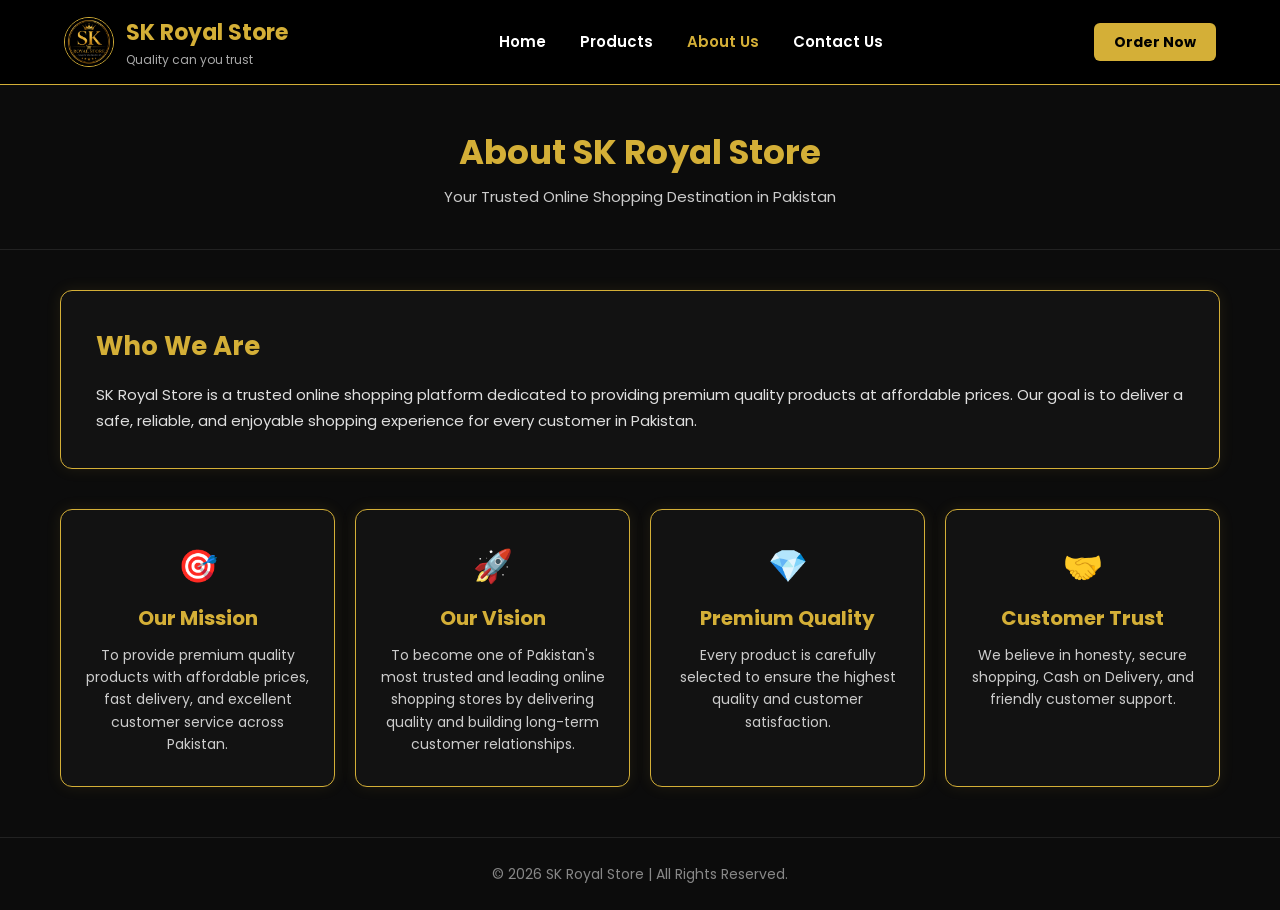
<file: about.html>
<!DOCTYPE html>
<html lang="en">
<head>
    <meta charset="UTF-8">
    <meta name="viewport" content="width=device-width, initial-scale=1.0">
    <title>About Us | SK Royal Store</title>
    <link rel="preconnect" href="https://fonts.googleapis.com">
    <link rel="preconnect" href="https://fonts.gstatic.com" crossorigin>
    <link href="https://fonts.googleapis.com/css2?family=Poppins:wght@400;500;600;700&display=swap" rel="stylesheet">
    <style>
        * { margin: 0; padding: 0; box-sizing: border-box; font-family: 'Poppins', sans-serif; }
        body { background-color: #0c0c0c; color: #ffffff; line-height: 1.6; }
        
        /* HEADER */
        .header { display: flex; justify-content: space-between; align-items: center; padding: 15px 5%; background: #000; border-bottom: 1px solid #d4af37; flex-wrap: wrap; gap: 15px; }
        .logo { display: flex; align-items: center; gap: 12px; }
        .logo img { width: 50px; height: 50px; border-radius: 50%; object-fit: cover; border: 1px solid #d4af37; }
        .logo h2 { color: #d4af37; font-size: 22px; font-weight: 700; }
        .logo p { color: #aaa; font-size: 12px; }
        
        .nav-links a { color: #fff; text-decoration: none; margin: 0 15px; font-weight: 600; font-size: 15px; }
        .nav-links a:hover, .nav-links a.active { color: #d4af37; }
        .order-btn { background: #d4af37; color: #000; padding: 8px 20px; border-radius: 6px; font-weight: 700; text-decoration: none; font-size: 14px; }
        
        /* PAGE BANNER */
        .page-banner { text-align: center; padding: 40px 20px; border-bottom: 1px solid #222; }
        .page-banner h1 { color: #d4af37; font-size: 34px; font-weight: 700; }
        .page-banner p { color: #ccc; font-size: 15px; margin-top: 5px; }
        
        /* CONTENT SECTION */
        .section-container { max-width: 1200px; margin: 40px auto; padding: 0 20px; }
        
        .info-card { background: #121212; border: 1px solid #d4af37; border-radius: 12px; padding: 35px; margin-bottom: 40px; box-shadow: 0 0 15px rgba(212, 175, 55, 0.1); }
        .info-card h2 { color: #d4af37; font-size: 26px; font-weight: 700; margin-bottom: 15px; }
        .info-card p { color: #e0e0e0; font-size: 15px; line-height: 1.7; }
        
        /* VALUES GRID */
        .values-grid { display: grid; grid-template-columns: repeat(auto-fit, minmax(250px, 1fr)); gap: 20px; }
        .value-card { background: #121212; border: 1px solid #d4af37; border-radius: 12px; padding: 30px 20px; text-align: center; box-shadow: 0 0 15px rgba(212, 175, 55, 0.1); }
        .value-card .icon { font-size: 32px; margin-bottom: 10px; display: block; }
        .value-card h3 { color: #d4af37; font-size: 20px; font-weight: 700; margin-bottom: 10px; }
        .value-card p { color: #ccc; font-size: 14px; line-height: 1.6; }

        /* FOOTER */
        .footer { text-align: center; padding: 25px; border-top: 1px solid #222; margin-top: 50px; color: #888; font-size: 14px; }
    </style>
</head>
<body>

    <header class="header">
        <div class="logo">
            <img src="logo.png" alt="SK Royal Store Logo">
            <div>
                <h2>SK Royal Store</h2>
                <p>Quality can you trust</p>
            </div>
        </div>
        <nav class="nav-links">
            <a href="index.html">Home</a>
            <a href="Products.html">Products</a>
            <a href="about.html" class="active">About Us</a>
            <a href="contact.html">Contact Us</a>
        </nav>
        <a href="https://wa.me/923086410774" class="order-btn" target="_blank">Order Now</a>
    </header>

    <div class="page-banner">
        <h1>About SK Royal Store</h1>
        <p>Your Trusted Online Shopping Destination in Pakistan</p>
    </div>

    <div class="section-container">
        <div class="info-card">
            <h2>Who We Are</h2>
            <p>SK Royal Store is a trusted online shopping platform dedicated to providing premium quality products at affordable prices. Our goal is to deliver a safe, reliable, and enjoyable shopping experience for every customer in Pakistan.</p>
        </div>

        <div class="values-grid">
            <div class="value-card">
                <span class="icon">🎯</span>
                <h3>Our Mission</h3>
                <p>To provide premium quality products with affordable prices, fast delivery, and excellent customer service across Pakistan.</p>
            </div>
            <div class="value-card">
                <span class="icon">🚀</span>
                <h3>Our Vision</h3>
                <p>To become one of Pakistan's most trusted and leading online shopping stores by delivering quality and building long-term customer relationships.</p>
            </div>
            <div class="value-card">
                <span class="icon">💎</span>
                <h3>Premium Quality</h3>
                <p>Every product is carefully selected to ensure the highest quality and customer satisfaction.</p>
            </div>
            <div class="value-card">
                <span class="icon">🤝</span>
                <h3>Customer Trust</h3>
                <p>We believe in honesty, secure shopping, Cash on Delivery, and friendly customer support.</p>
            </div>
        </div>
    </div>

    <footer class="footer">
        <p>© 2026 SK Royal Store | All Rights Reserved.</p>
    </footer>

</body>
</html>
</file>
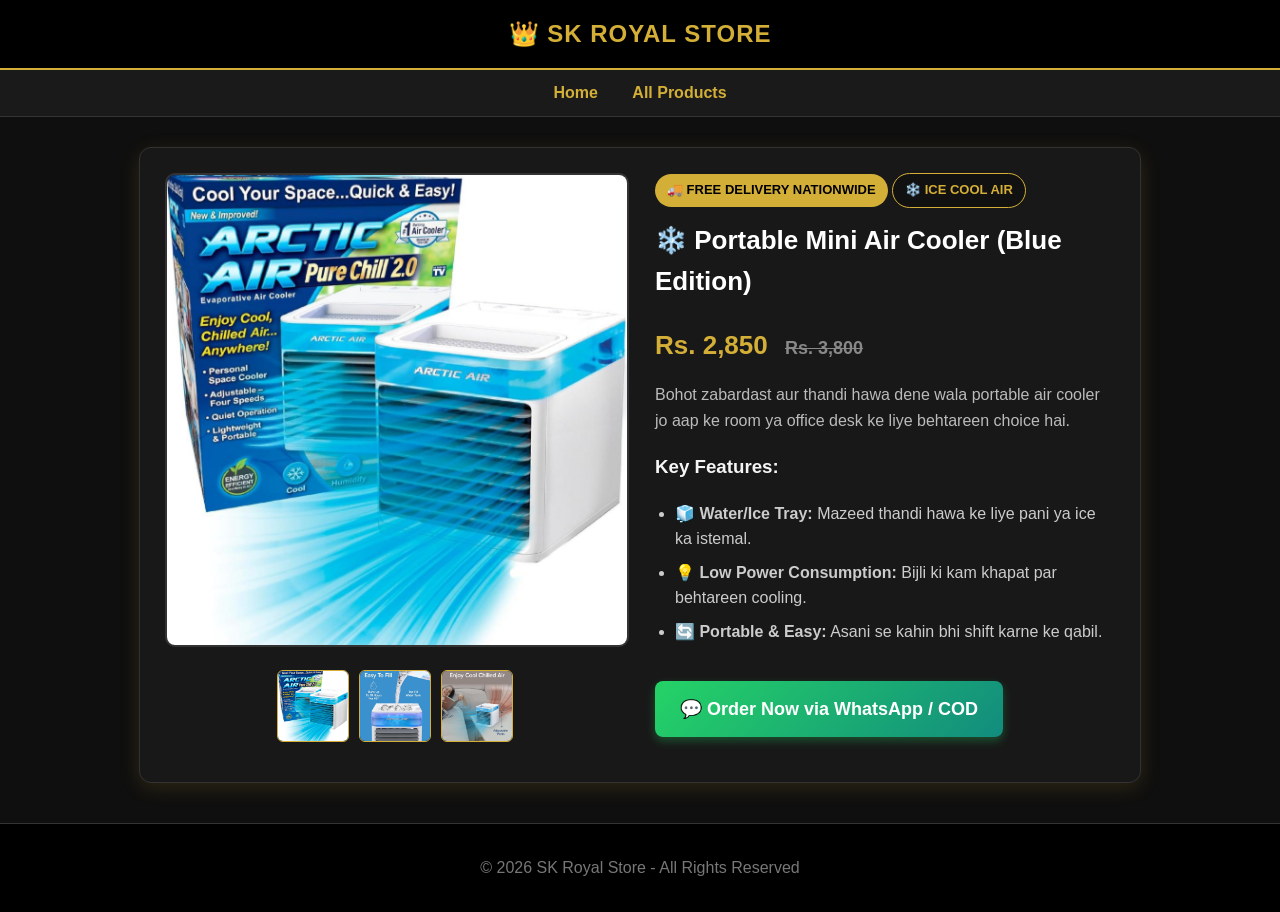
<file: aircooler-blue.html>
<!DOCTYPE html>
<html lang="ur">
<head>
    <meta charset="UTF-8">
    <meta name="viewport" content="width=device-width, initial-scale=1.0">
    <title>Blue Air Cooler - SK Royal Store</title>
    <style>
        body { font-family: 'Poppins', Arial, sans-serif; margin: 0; padding: 0; background-color: #0f0f0f; color: #f5f5f5; line-height: 1.6; }
        header { background: #000; padding: 15px; text-align: center; border-bottom: 2px solid #d4af37; }
        header h1 { color: #d4af37; margin: 0; font-size: 24px; text-transform: uppercase; letter-spacing: 1px; }
        nav { background: #1a1a1a; padding: 10px; text-align: center; border-bottom: 1px solid #333; }
        nav a { color: #d4af37; margin: 0 15px; text-decoration: none; font-weight: bold; }
        nav a:hover { color: #fff; }
        
        .product-container { max-width: 950px; margin: 30px auto; background: #181818; padding: 25px; border-radius: 12px; border: 1px solid #333; box-shadow: 0 5px 20px rgba(212, 175, 55, 0.15); display: flex; flex-wrap: wrap; gap: 30px; }
        .product-image { flex: 1; min-width: 300px; text-align: center; }
        .product-image img { max-width: 100%; border-radius: 10px; border: 2px solid #333; margin-bottom: 15px; }
        .thumbnail-container { display: flex; gap: 10px; justify-content: center; }
        .thumbnail-container img { width: 70px; height: 70px; object-fit: cover; border-radius: 6px; cursor: pointer; border: 1px solid #d4af37; }
        
        .product-details { flex: 1; min-width: 300px; }
        .badge { background: #d4af37; color: #000; padding: 6px 12px; border-radius: 20px; font-size: 13px; font-weight: bold; display: inline-block; margin-bottom: 12px; text-transform: uppercase; }
        h2 { color: #fff; font-size: 26px; margin-top: 0; }
        .price { font-size: 26px; color: #d4af37; font-weight: bold; margin: 15px 0; }
        .old-price { text-decoration: line-through; color: #888; font-size: 18px; margin-left: 10px; }
        
        .btn-buy { background: linear-gradient(135deg, #25d366, #128c7e); color: white; padding: 14px 25px; text-decoration: none; border-radius: 8px; display: inline-block; font-weight: bold; font-size: 18px; margin-top: 20px; box-shadow: 0 4px 10px rgba(37, 211, 102, 0.3); border: none; }
        .btn-buy:hover { background: #128c7e; }
        .features-list { padding-left: 20px; color: #ccc; }
        .features-list li { margin-bottom: 8px; }
        footer { background: #000; color: #777; text-align: center; padding: 15px; margin-top: 40px; border-top: 1px solid #333; }
    </style>
</head>
<body>

<header>
    <h1>👑 SK Royal Store</h1>
</header>

<nav>
    <a href="index.html">Home</a>
    <a href="products.html">All Products</a>
</nav>

<div class="product-container">
    <div class="product-image">
        <img id="main-img" src="aircooler-blue-1.png" alt="Air Cooler Blue">
        <div class="thumbnail-container">
            <img src="aircooler-blue-1.png" onclick="document.getElementById('main-img').src=this.src">
            <img src="aircooler-blue-2.png" onclick="document.getElementById('main-img').src=this.src">
            <img src="aircooler-blue-3.png" onclick="document.getElementById('main-img').src=this.src">
        </div>
    </div>

    <div class="product-details">
        <span class="badge">🚚 FREE Delivery Nationwide</span>
        <span class="badge" style="background: #111; color: #d4af37; border: 1px solid #d4af37;">❄️ Ice Cool Air</span>
        
        <h2>❄️ Portable Mini Air Cooler (Blue Edition)</h2>
        <div class="price">Rs. 2,850 <span class="old-price">Rs. 3,800</span></div>

        <p style="color: #bbb;">Bohot zabardast aur thandi hawa dene wala portable air cooler jo aap ke room ya office desk ke liye behtareen choice hai.</p>

        <h3>Key Features:</h3>
        <ul class="features-list">
            <li><strong>🧊 Water/Ice Tray:</strong> Mazeed thandi hawa ke liye pani ya ice ka istemal.</li>
            <li><strong>💡 Low Power Consumption:</strong> Bijli ki kam khapat par behtareen cooling.</li>
            <li><strong>🔄 Portable & Easy:</strong> Asani se kahin bhi shift karne ke qabil.</li>
        </ul>

        <a href="https://wa.me/923001234567?text=I%20want%20to%20buy%20Blue%20Air%20Cooler" class="btn-buy">💬 Order Now via WhatsApp / COD</a>
    </div>
</div>

<footer>
    <p>&copy; 2026 SK Royal Store - All Rights Reserved</p>
</footer>

</body>
</html>
</file>
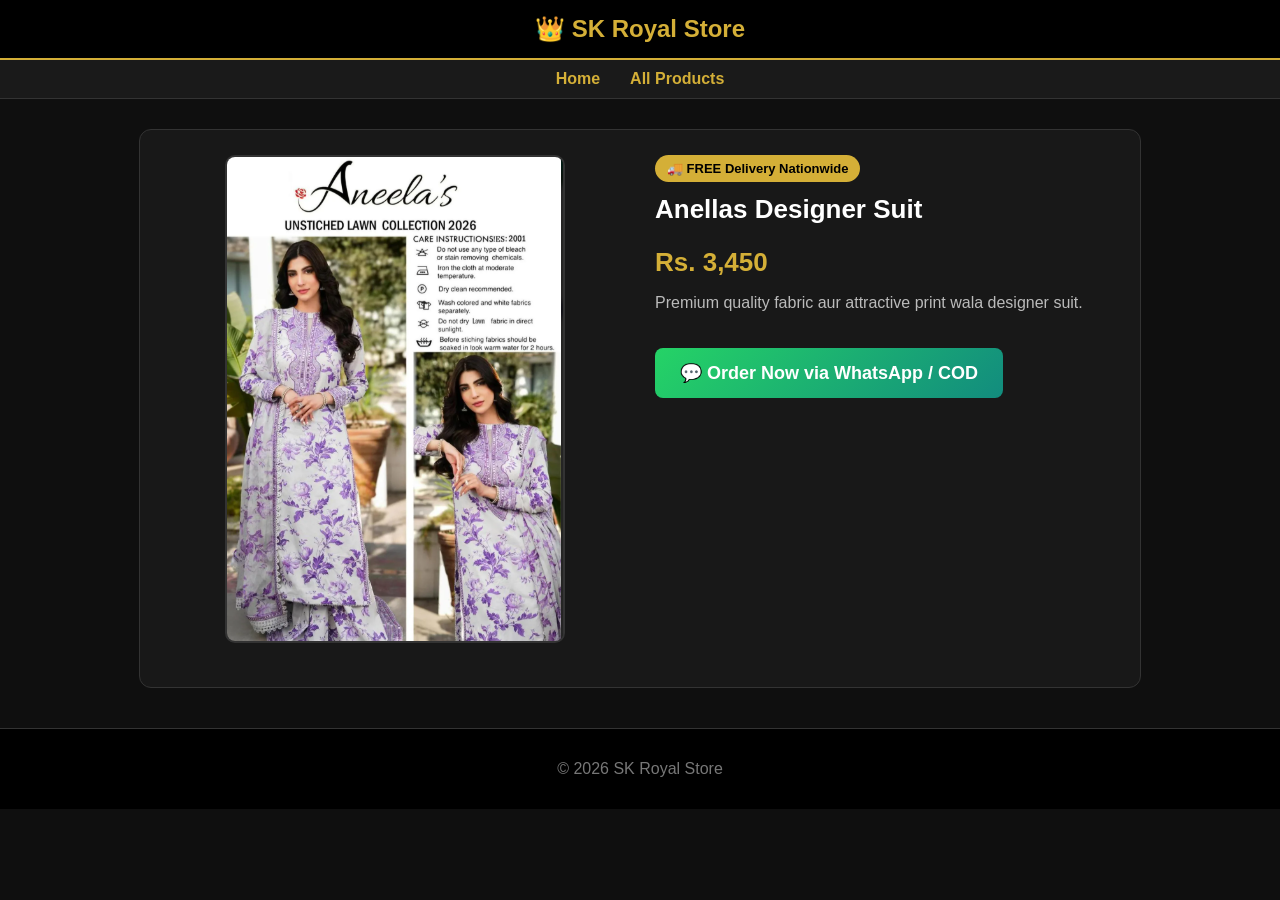
<file: anellas-suit.html>
<!DOCTYPE html>
<html lang="ur">
<head>
    <meta charset="UTF-8"><meta name="viewport" content="width=device-width, initial-scale=1.0">
    <title>Anellas Suit - SK Royal Store</title>
    <style>
        body { font-family: 'Poppins', Arial, sans-serif; margin: 0; padding: 0; background-color: #0f0f0f; color: #f5f5f5; }
        header { background: #000; padding: 15px; text-align: center; border-bottom: 2px solid #d4af37; }
        header h1 { color: #d4af37; margin: 0; font-size: 24px; }
        nav { background: #1a1a1a; padding: 10px; text-align: center; border-bottom: 1px solid #333; }
        nav a { color: #d4af37; margin: 0 15px; text-decoration: none; font-weight: bold; }
        .product-container { max-width: 950px; margin: 30px auto; background: #181818; padding: 25px; border-radius: 12px; border: 1px solid #333; display: flex; flex-wrap: wrap; gap: 30px; }
        .product-image { flex: 1; min-width: 300px; text-align: center; }
        .product-image img { max-width: 100%; border-radius: 10px; border: 2px solid #333; margin-bottom: 15px; }
        .product-details { flex: 1; min-width: 300px; }
        .badge { background: #d4af37; color: #000; padding: 6px 12px; border-radius: 20px; font-size: 13px; font-weight: bold; display: inline-block; margin-bottom: 12px; }
        h2 { color: #fff; font-size: 26px; margin-top: 0; }
        .price { font-size: 26px; color: #d4af37; font-weight: bold; margin: 15px 0; }
        .btn-buy { background: linear-gradient(135deg, #25d366, #128c7e); color: white; padding: 14px 25px; text-decoration: none; border-radius: 8px; display: inline-block; font-weight: bold; font-size: 18px; margin-top: 20px; }
        footer { background: #000; color: #777; text-align: center; padding: 15px; margin-top: 40px; border-top: 1px solid #333; }
    </style>
</head>
<body>
<header><h1>👑 SK Royal Store</h1></header>
<nav><a href="index.html">Home</a><a href="products.html">All Products</a></nav>
<div class="product-container">
    <div class="product-image"><img src="anellas-suit-1.png" alt="Anellas Suit"></div>
    <div class="product-details">
        <span class="badge">🚚 FREE Delivery Nationwide</span>
        <h2>Anellas Designer Suit</h2>
        <div class="price">Rs. 3,450</div>
        <p style="color: #bbb;">Premium quality fabric aur attractive print wala designer suit.</p>
        <a href="https://wa.me/923001234567?text=I%20want%20to%20buy%20Anellas%20Suit" class="btn-buy">💬 Order Now via WhatsApp / COD</a>
    </div>
</div>
<footer><p>&copy; 2026 SK Royal Store</p></footer>
</body>
</html>
</file>
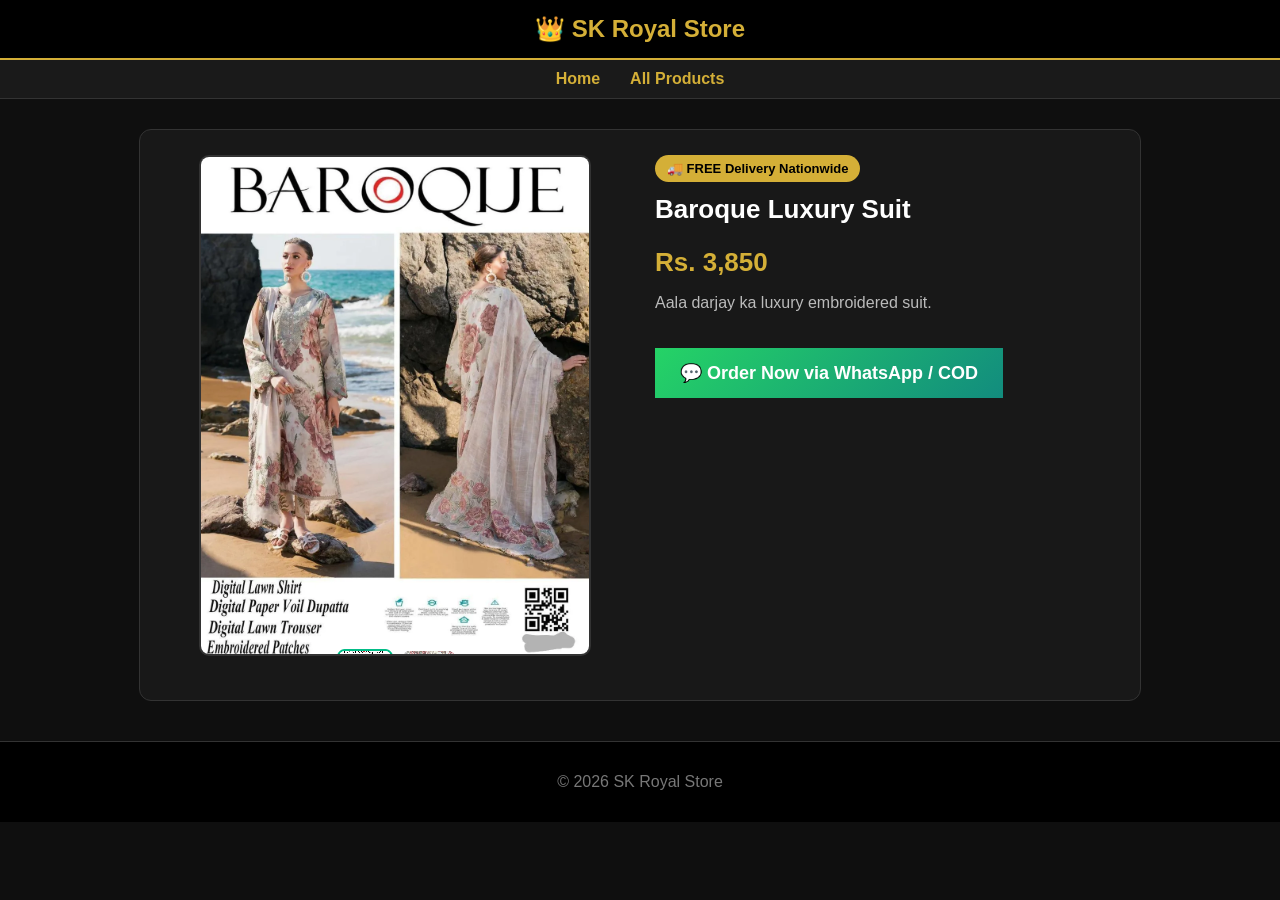
<file: baroque-suit.html>
<!DOCTYPE html>
<html lang="ur">
<head>
    <meta charset="UTF-8"><meta name="viewport" content="width=device-width, initial-scale=1.0">
    <title>Baroque Suit - SK Royal Store</title>
    <style>
        body { font-family: 'Poppins', Arial, sans-serif; margin: 0; padding: 0; background-color: #0f0f0f; color: #f5f5f5; }
        header { background: #000; padding: 15px; text-align: center; border-bottom: 2px solid #d4af37; }
        header h1 { color: #d4af37; margin: 0; font-size: 24px; }
        nav { background: #1a1a1a; padding: 10px; text-align: center; border-bottom: 1px solid #333; }
        nav a { color: #d4af37; margin: 0 15px; text-decoration: none; font-weight: bold; }
        .product-container { max-width: 950px; margin: 30px auto; background: #181818; padding: 25px; border-radius: 12px; border: 1px solid #333; display: flex; flex-wrap: wrap; gap: 30px; }
        .product-image { flex: 1; min-width: 300px; text-align: center; }
        .product-image img { max-width: 100%; border-radius: 10px; border: 2px solid #333; margin-bottom: 15px; }
        .product-details { flex: 1; min-width: 300px; }
        .badge { background: #d4af37; color: #000; padding: 6px 12px; border-radius: 20px; font-size: 13px; font-weight: bold; display: inline-block; margin-bottom: 12px; }
        h2 { color: #fff; font-size: 26px; margin-top: 0; }
        .price { font-size: 26px; color: #d4af37; font-weight: bold; margin: 15px 0; }
        .btn-buy { background: linear-gradient(135deg, #25d366, #128c7e); color: white; padding: 14px 25px; text-radius: 8px; display: inline-block; font-weight: bold; font-size: 18px; margin-top: 20px; text-decoration: none; }
        footer { background: #000; color: #777; text-align: center; padding: 15px; margin-top: 40px; border-top: 1px solid #333; }
    </style>
</head>
<body>
<header><h1>👑 SK Royal Store</h1></header>
<nav><a href="index.html">Home</a><a href="products.html">All Products</a></nav>
<div class="product-container">
    <div class="product-image"><img src="baroque-suit-1.png" alt="Baroque Suit"></div>
    <div class="product-details">
        <span class="badge">🚚 FREE Delivery Nationwide</span>
        <h2>Baroque Luxury Suit</h2>
        <div class="price">Rs. 3,850</div>
        <p style="color: #bbb;">Aala darjay ka luxury embroidered suit.</p>
        <a href="https://wa.me/923001234567?text=I%20want%20to%20buy%20Baroque%20Suit" class="btn-buy">💬 Order Now via WhatsApp / COD</a>
    </div>
</div>
<footer><p>&copy; 2026 SK Royal Store</p></footer>
</body>
</html>
</file>
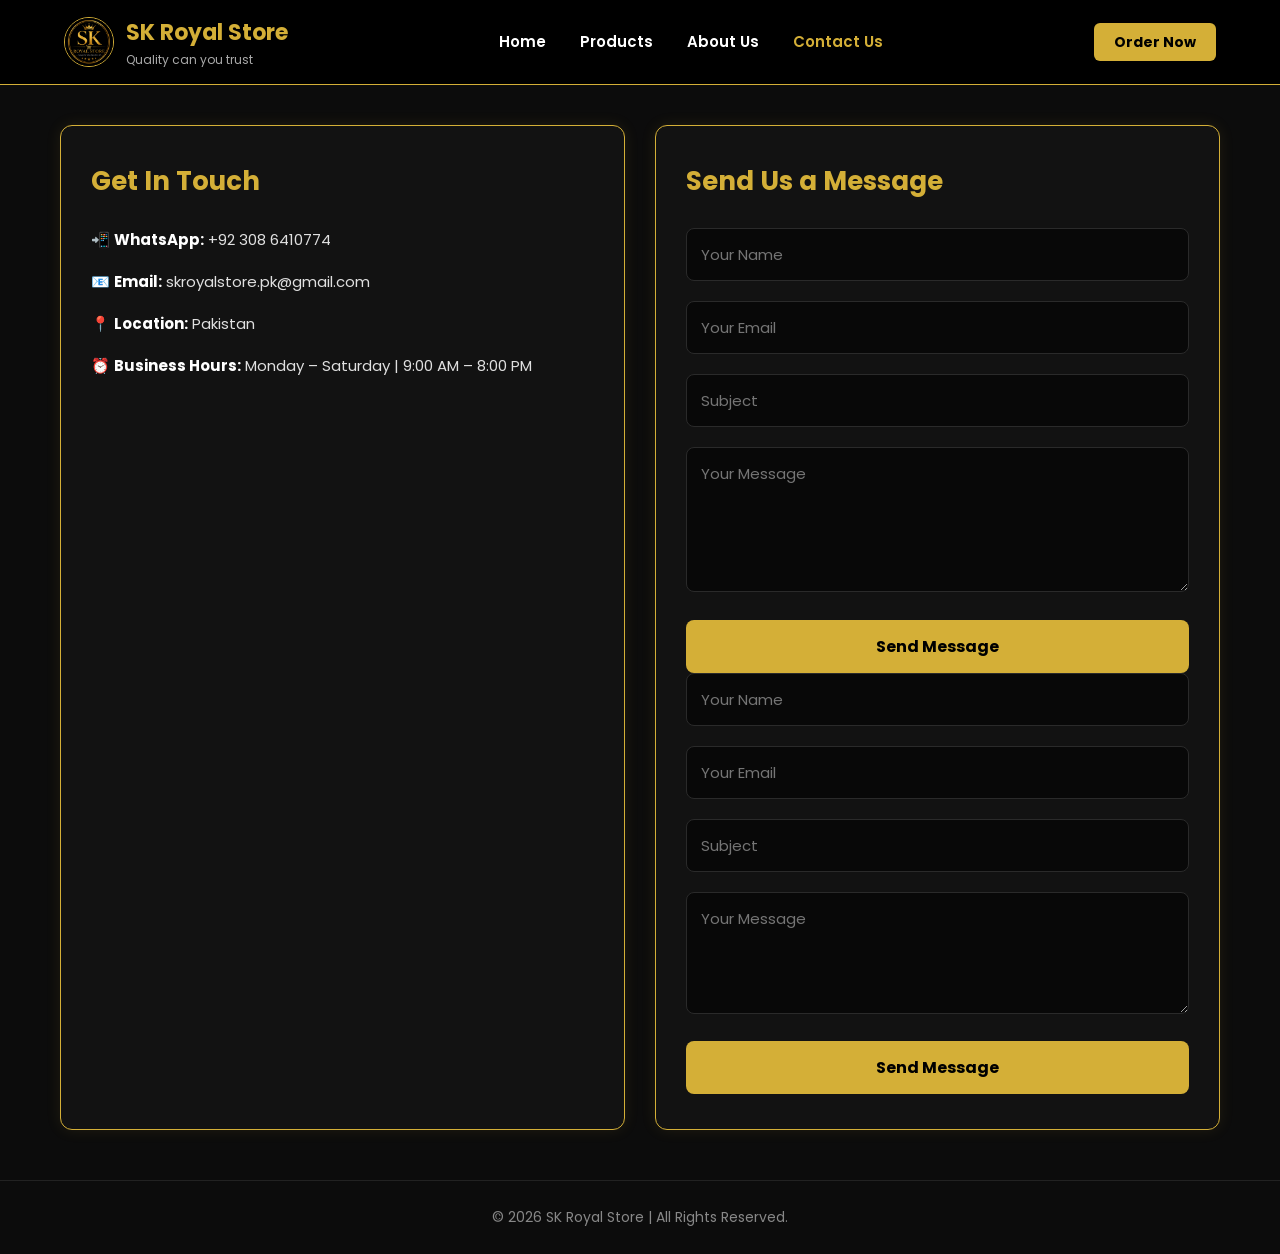
<file: contact.html>
<!DOCTYPE html>
<html lang="en">
<head>
    <meta charset="UTF-8">
    <meta name="viewport" content="width=device-width, initial-scale=1.0">
    <title>Contact Us | SK Royal Store</title>
    <link rel="preconnect" href="https://fonts.googleapis.com">
    <link rel="preconnect" href="https://fonts.gstatic.com" crossorigin>
    <link href="https://fonts.googleapis.com/css2?family=Poppins:wght@400;500;600;700&display=swap" rel="stylesheet">
    <style>
        * { margin: 0; padding: 0; box-sizing: border-box; font-family: 'Poppins', sans-serif; }
        body { background-color: #0c0c0c; color: #ffffff; line-height: 1.6; }
        
        /* HEADER */
        .header { display: flex; justify-content: space-between; align-items: center; padding: 15px 5%; background: #000; border-bottom: 1px solid #d4af37; flex-wrap: wrap; gap: 15px; }
        .logo { display: flex; align-items: center; gap: 12px; }
        .logo img { width: 50px; height: 50px; border-radius: 50%; object-fit: cover; border: 1px solid #d4af37; }
        .logo h2 { color: #d4af37; font-size: 22px; font-weight: 700; }
        .logo p { color: #aaa; font-size: 12px; }
        
        .nav-links a { color: #fff; text-decoration: none; margin: 0 15px; font-weight: 600; font-size: 15px; }
        .nav-links a:hover, .nav-links a.active { color: #d4af37; }
        .order-btn { background: #d4af37; color: #000; padding: 8px 20px; border-radius: 6px; font-weight: 700; text-decoration: none; font-size: 14px; }
        
        /* CONTAINER */
        .contact-section { max-width: 1200px; margin: 40px auto; padding: 0 20px; display: flex; flex-wrap: wrap; gap: 30px; }
        
        /* GOLD BORDER BOXES */
        .contact-box, .form-box { flex: 1; min-width: 320px; background: #121212; border: 1px solid #d4af37; border-radius: 12px; padding: 35px 30px; box-shadow: 0 0 15px rgba(212, 175, 55, 0.1); }
        
        .contact-box h2, .form-box h2 { color: #d4af37; font-size: 26px; font-weight: 700; margin-bottom: 25px; }
        
        .info-list p { margin-bottom: 18px; font-size: 15px; color: #e0e0e0; }
        .info-list strong { color: #fff; }
        
        /* FORM INPUTS */
        .form-group { margin-bottom: 20px; }
        .form-group input, .form-group textarea { width: 100%; padding: 14px; background: #080808; border: 1px solid #2a2a2a; border-radius: 8px; color: #fff; font-size: 15px; outline: none; }
        .form-group input:focus, .form-group textarea:focus { border-color: #d4af37; }
        
        .send-btn { width: 100%; padding: 14px; background: #d4af37; color: #000; font-weight: 700; border: none; border-radius: 8px; cursor: pointer; font-size: 16px; transition: 0.3s; }
        .send-btn:hover { background: #b8952e; }

        /* FOOTER */
        .footer { text-align: center; padding: 25px; border-top: 1px solid #222; margin-top: 50px; color: #888; font-size: 14px; }
    </style>
</head>
<body>

    <header class="header">
        <div class="logo">
            <img src="logo.png" alt="SK Royal Store Logo">
            <div>
                <h2>SK Royal Store</h2>
                <p>Quality can you trust</p>
            </div>
        </div>
        <nav class="nav-links">
            <a href="index.html">Home</a>
            <a href="Products.html">Products</a>
            <a href="about.html">About Us</a>
            <a href="contact.html" class="active">Contact Us</a>
        </nav>
        <a href="https://wa.me/923086410774" class="order-btn" target="_blank">Order Now</a>
    </header>

    <div class="contact-section">
        <!-- LEFT INFO BOX -->
        <div class="contact-box">
            <h2>Get In Touch</h2>
            <div class="info-list">
                <p>📲 <strong>WhatsApp:</strong> +92 308 6410774</p>
                <p>📧 <strong>Email:</strong> skroyalstore.pk@gmail.com</p>
                <p>📍 <strong>Location:</strong> Pakistan</p>
                <p>⏰ <strong>Business Hours:</strong> Monday – Saturday | 9:00 AM – 8:00 PM</p>
            </div>
        </div>

        <!-- RIGHT FORM BOX (Action Redirects to thank-you page) -->
        <div class="form-box">
            <h2>Send Us a Message</h2>
            <form action="https://api.web3forms.com/submit" method="POST">

    <input type="hidden" name="access_key" value="f2805ff7-53b5-444c-ac63-2a6e5702e00d">

    <input type="hidden" name="subject" value="New Contact Form - SK Royal Store">

    <input type="hidden" name="redirect" value="https://skroyalstorepk-pixel.github.io/Official-SK-Royal-Store-Website/thankyou.html">

    <div class="form-group">
        <input type="text" name="name" placeholder="Your Name" required>
    </div>

    <div class="form-group">
        <input type="email" name="email" placeholder="Your Email" required>
    </div>

    <div class="form-group">
        <input type="text" name="user_subject" placeholder="Subject" required>
    </div>

    <div class="form-group">
        <textarea name="message" rows="5" placeholder="Your Message" required></textarea>
    </div>

    <button type="submit" class="send-btn">
        Send Message
    </button>

</form>
                <div class="form-group">
                    <input type="text" placeholder="Your Name" required>
                </div>
                <div class="form-group">
                    <input type="email" placeholder="Your Email" required>
                </div>
                <div class="form-group">
                    <input type="text" placeholder="Subject" required>
                </div>
                <div class="form-group">
                    <textarea rows="4" placeholder="Your Message" required></textarea>
                </div>
                <button type="submit" class="send-btn">Send Message</button>
            </form>
        </div>
    </div>

    <footer class="footer">
        <p>© 2026 SK Royal Store | All Rights Reserved.</p>
    </footer>

</body>
</html>
</file>
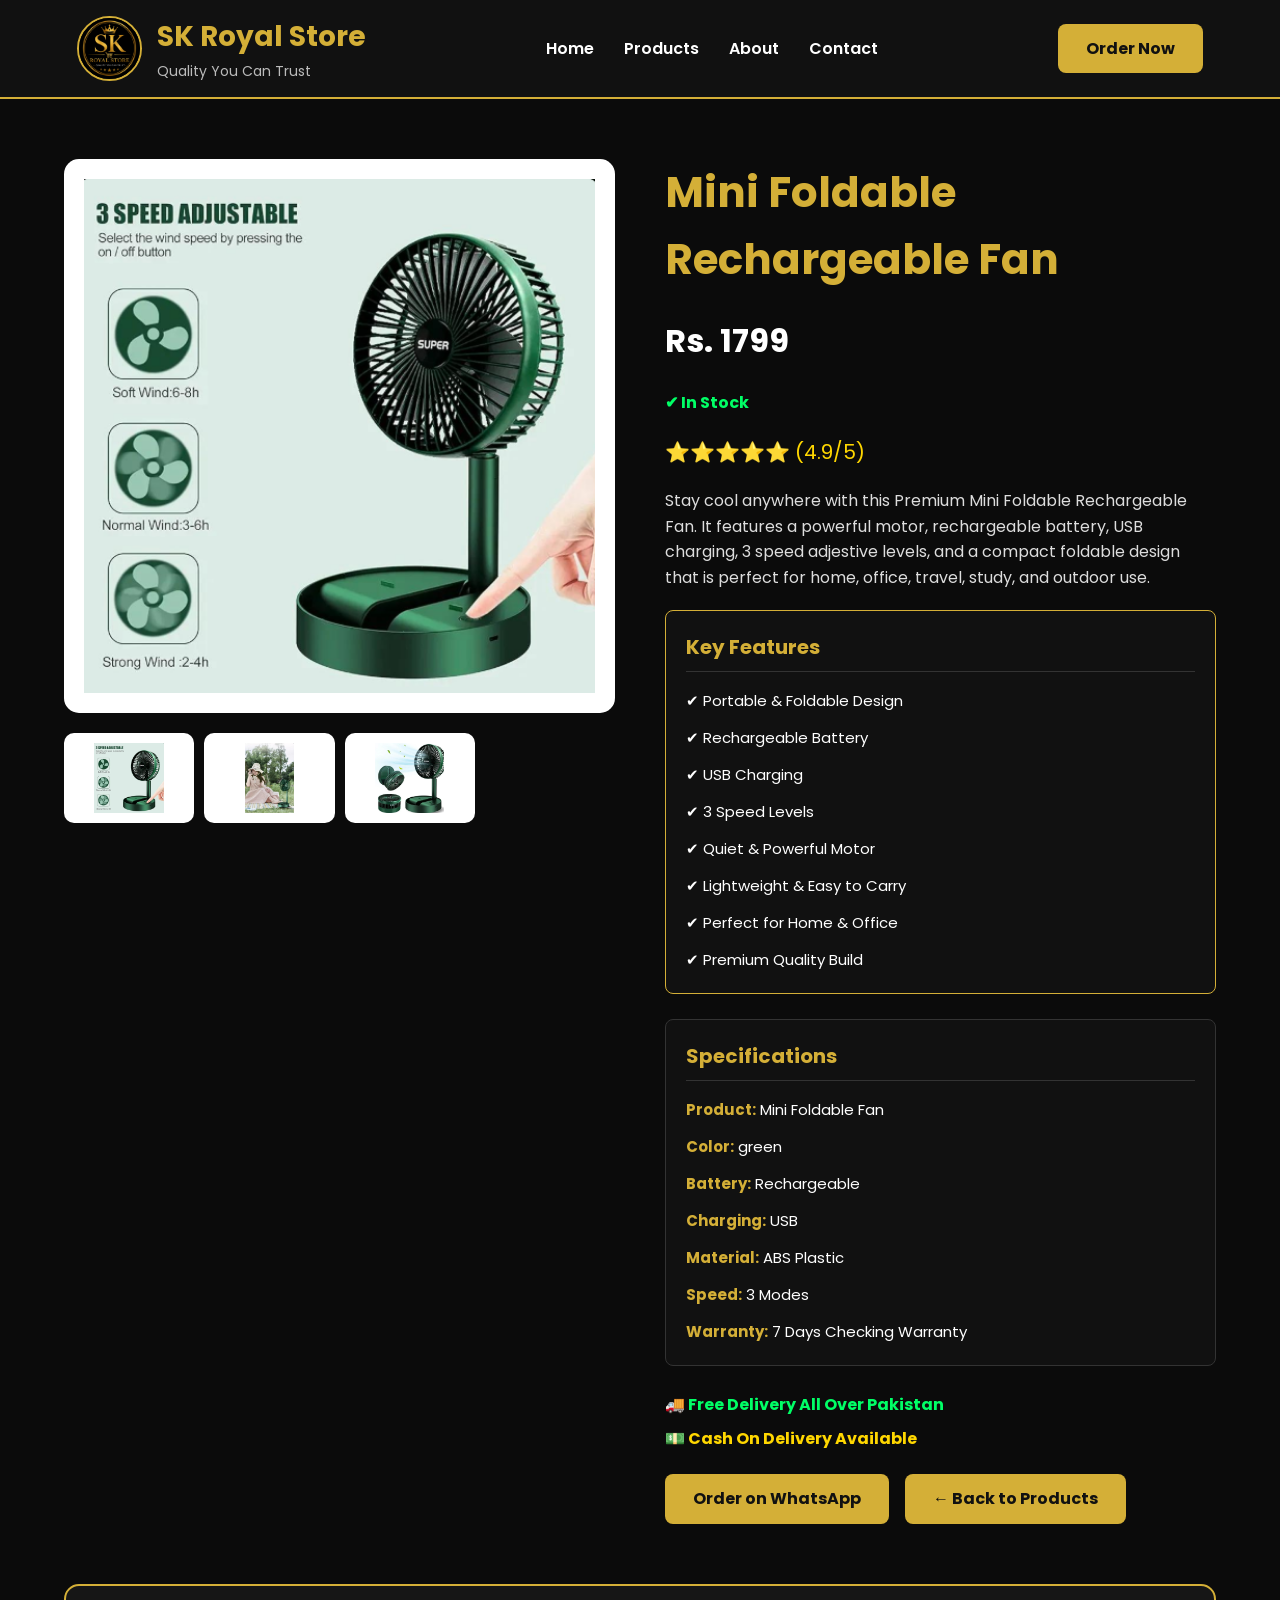
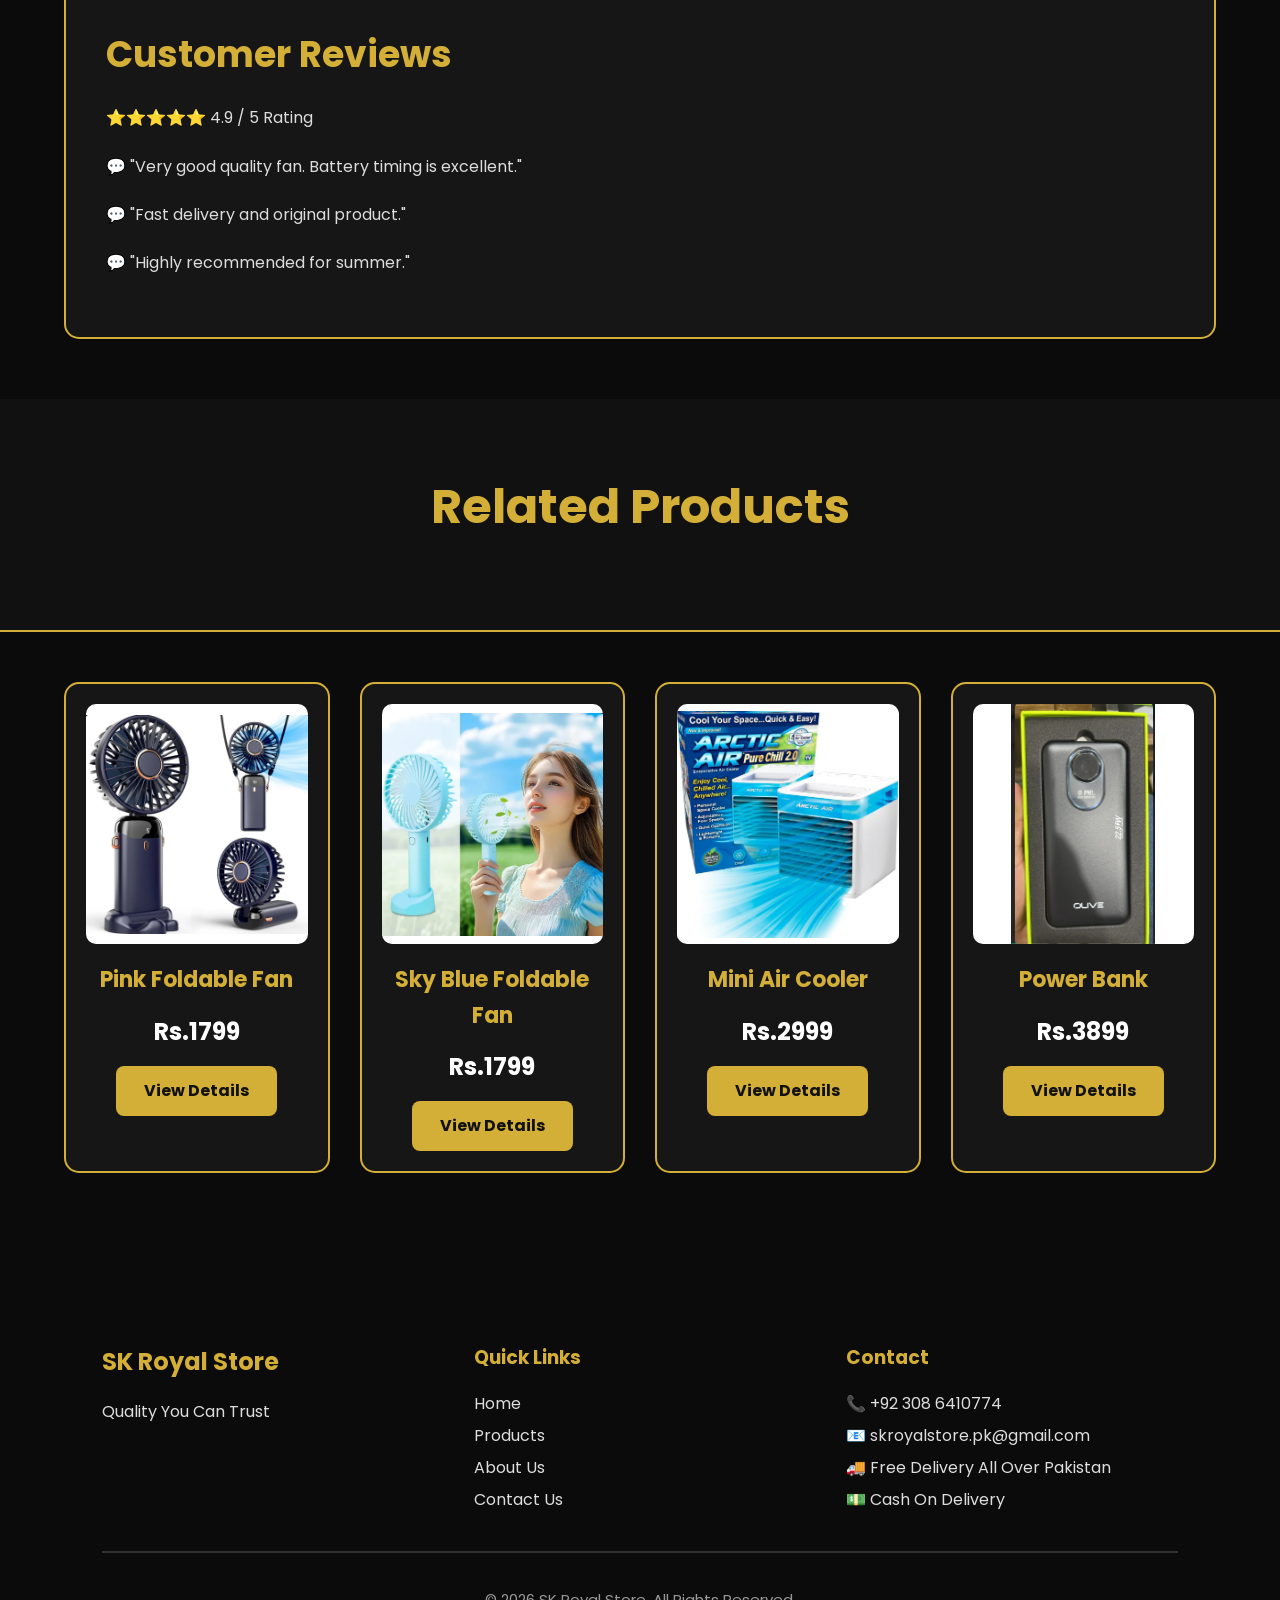
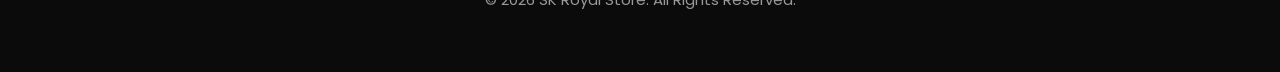
<file: green-fan.html>
<!DOCTYPE html>
<html lang="en">

<head>

<meta charset="UTF-8">

<meta name="viewport" content="width=device-width, initial-scale=1.0">

<title>Mini Foldable Rechargeable Fan | SK Royal Store</title>

<link rel="stylesheet" href="style.css">

<link rel="preconnect" href="https://fonts.googleapis.com">

<link rel="preconnect" href="https://fonts.gstatic.com" crossorigin>

<link href="https://fonts.googleapis.com/css2?family=Poppins:wght@300;400;500;600;700&display=swap" rel="stylesheet">

</head>

<body>

<!-- HEADER -->

<header class="header">

<div class="logo">

<img src="logo.png" alt="SK Royal Store">

<div>

<h2>SK Royal Store</h2>

<p>Quality You Can Trust</p>

</div>

</div>

<nav class="navbar">

<a href="index.html">Home</a>

<a href="Products.html">Products</a>

<a href="about.html">About</a>

<a href="contact.html">Contact</a>

</nav>

<a href="https://wa.me/923086410774" class="order-btn">

Order Now

</a>

</header>

<!-- PRODUCT -->

<section class="product-detail">

<div class="product-images">

<img src="green-fan-1.png" alt="Green Fan">

<div class="gallery">

<img src="green-fan-1.png" alt="">

<img src="green-fan-2.png" alt="">

<img src="green-fan-3.png" alt="">

</div>

</div>

<div class="product-info">

<h1>Mini Foldable Rechargeable Fan</h1>

<p class="price">Rs. 1799</p>

<p style="color:#00ff66;font-weight:bold;">

✔ In Stock

</p>

<div class="rating">

⭐⭐⭐⭐⭐ (4.9/5)

</div>

<p style="margin-bottom: 20px; line-height: 1.6;">

Stay cool anywhere with this Premium Mini Foldable Rechargeable Fan.
It features a powerful motor, rechargeable battery, USB charging,
3 speed adjestive levels, and a compact foldable design that is
perfect for home, office, travel, study, and outdoor use.

</p>

<!-- KEY FEATURES BOX -->
<div style="background-color: #111; border: 1px solid #d4af37; border-radius: 8px; padding: 20px; margin-bottom: 25px;">

<h2 style="color: #d4af37; font-size: 20px; margin-bottom: 15px; border-bottom: 1px solid #333; padding-bottom: 8px;">Key Features</h2>

<ul style="list-style: none; padding: 0; margin: 0;">

<li style="color: #ffffff; font-size: 15px; line-height: 1.8; margin-bottom: 10px; display: block;">✔ Portable & Foldable Design</li>

<li style="color: #ffffff; font-size: 15px; line-height: 1.8; margin-bottom: 10px; display: block;">✔ Rechargeable Battery</li>

<li style="color: #ffffff; font-size: 15px; line-height: 1.8; margin-bottom: 10px; display: block;">✔ USB Charging</li>

<li style="color: #ffffff; font-size: 15px; line-height: 1.8; margin-bottom: 10px; display: block;">✔ 3 Speed Levels</li>

<li style="color: #ffffff; font-size: 15px; line-height: 1.8; margin-bottom: 10px; display: block;">✔ Quiet & Powerful Motor</li>

<li style="color: #ffffff; font-size: 15px; line-height: 1.8; margin-bottom: 10px; display: block;">✔ Lightweight & Easy to Carry</li>

<li style="color: #ffffff; font-size: 15px; line-height: 1.8; margin-bottom: 10px; display: block;">✔ Perfect for Home & Office</li>

<li style="color: #ffffff; font-size: 15px; line-height: 1.8; margin-bottom: 0; display: block;">✔ Premium Quality Build</li>

</ul>

</div>

<!-- SPECIFICATIONS BOX -->
<div style="background-color: #111; border: 1px solid #333; border-radius: 8px; padding: 20px; margin-bottom: 25px;">

<h2 style="color: #d4af37; font-size: 20px; margin-bottom: 15px; border-bottom: 1px solid #333; padding-bottom: 8px;">Specifications</h2>

<ul style="list-style: none; padding: 0; margin: 0;">

<li style="color: #ffffff; font-size: 15px; line-height: 1.8; margin-bottom: 10px; display: block;"><strong style="color: #d4af37;">Product:</strong> Mini Foldable Fan</li>

<li style="color: #ffffff; font-size: 15px; line-height: 1.8; margin-bottom: 10px; display: block;"><strong style="color: #d4af37;">Color:</strong> green</li>

<li style="color: #ffffff; font-size: 15px; line-height: 1.8; margin-bottom: 10px; display: block;"><strong style="color: #d4af37;">Battery:</strong> Rechargeable</li>

<li style="color: #ffffff; font-size: 15px; line-height: 1.8; margin-bottom: 10px; display: block;"><strong style="color: #d4af37;">Charging:</strong> USB</li>

<li style="color: #ffffff; font-size: 15px; line-height: 1.8; margin-bottom: 10px; display: block;"><strong style="color: #d4af37;">Material:</strong> ABS Plastic</li>

<li style="color: #ffffff; font-size: 15px; line-height: 1.8; margin-bottom: 10px; display: block;"><strong style="color: #d4af37;">Speed:</strong> 3 Modes</li>

<li style="color: #ffffff; font-size: 15px; line-height: 1.8; margin-bottom: 0; display: block;"><strong style="color: #d4af37;">Warranty:</strong> 7 Days Checking Warranty</li>

</ul>

</div>

<p style="color:#00ff66;font-weight:bold; margin-bottom: 5px;">
🚚 Free Delivery All Over Pakistan
</p>

<p style="color:#FFD700;font-weight:bold; margin-bottom: 20px;">
💵 Cash On Delivery Available
</p>

<div style="margin-top: 15px;">
<a href="https://wa.me/923086410774?text=I%20want%20to%20order%20Mini%20Foldable%20Rechargeable%20Fan"
class="order-btn">

Order on WhatsApp

</a>

&nbsp;&nbsp;

<a href="Products.html" class="gold-btn">

← Back to Products

</a>
</div>

</div>

</section>

<!-- ================= CUSTOMER REVIEWS ================= -->

<section class="about-section">

<h2>Customer Reviews</h2>

<p>⭐⭐⭐⭐⭐ 4.9 / 5 Rating</p>

<p>

💬 "Very good quality fan. Battery timing is excellent."

</p>

<p>

💬 "Fast delivery and original product."

</p>

<p>

💬 "Highly recommended for summer."

</p>

</section>

<!-- ================= RELATED PRODUCTS ================= -->

<section class="page-banner">
    <h1>Related Products</h1>
</section>

<section class="products-grid">

    <div class="product-card">
        <!-- Path fix kar diya hai (images/ add kiya hai) -->
        <img src="pink-black-fan-1.png" alt="Pink Fan">
        <h3>Pink Foldable Fan</h3>
        <span class="price">Rs.1799</span>
        <a href="pink-black-fan.html" class="gold-btn">View Details</a>
    </div>

    <div class="product-card">
        <img src="sky-blue-fan-1.png" alt="Sky Blue Fan">
        <h3>Sky Blue Foldable Fan</h3>
        <span class="price">Rs.1799</span>
        <a href="sky-blue-fan.html" class="gold-btn">View Details</a>
    </div>

    <div class="product-card">
        <img src="aircooler-blue-1.png" alt="Mini Air Cooler">
        <h3>Mini Air Cooler</h3>
        <span class="price">Rs.2999</span>
        <a href="aircooler-blue.html" class="gold-btn">View Details</a>
    </div>

    <div class="product-card">
        <img src="powerbank-1.png" alt="Power Bank">
        <h3>Power Bank</h3>
        <span class="price">Rs.3899</span>
        <a href="powerbank.html" class="gold-btn">View Details</a>
    </div>

</section>

<!-- ================= FOOTER ================= -->

<footer>

<div class="footer-content">

<div>

<h2>SK Royal Store</h2>

<p>Quality You Can Trust</p>

</div>

<div>

<h3>Quick Links</h3>

<a href="index.html">Home</a><br>

<a href="Products.html">Products</a><br>

<a href="about.html">About Us</a><br>

<a href="contact.html">Contact Us</a>

</div>

<div>

<h3>Contact</h3>

<p>📞 +92 308 6410774</p>

<p>📧 skroyalstore.pk@gmail.com</p>

<p>🚚 Free Delivery All Over Pakistan</p>

<p>💵 Cash On Delivery</p>

</div>

</div>

<hr>

<p class="copyright">

© 2026 SK Royal Store. All Rights Reserved.

</p>

</footer>

<script src="script.js"></script>

</body>

</html>
</file>
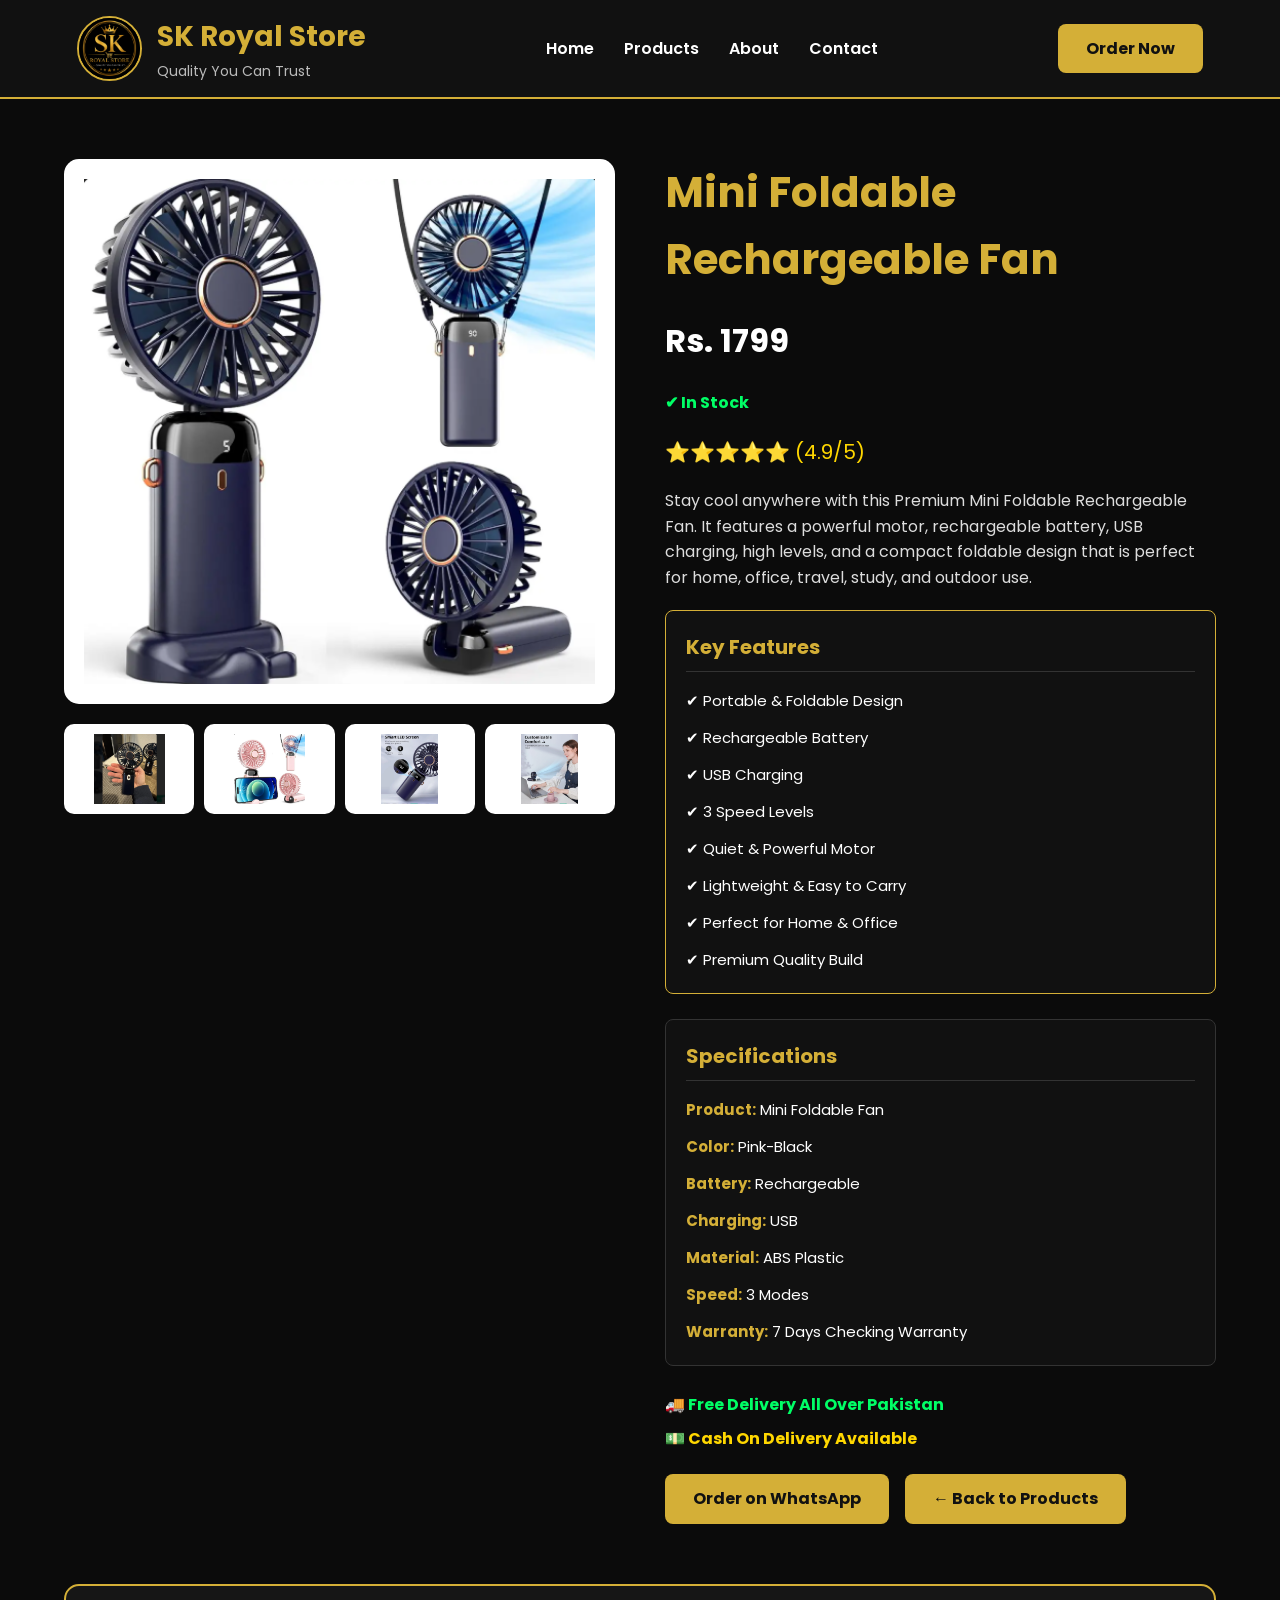
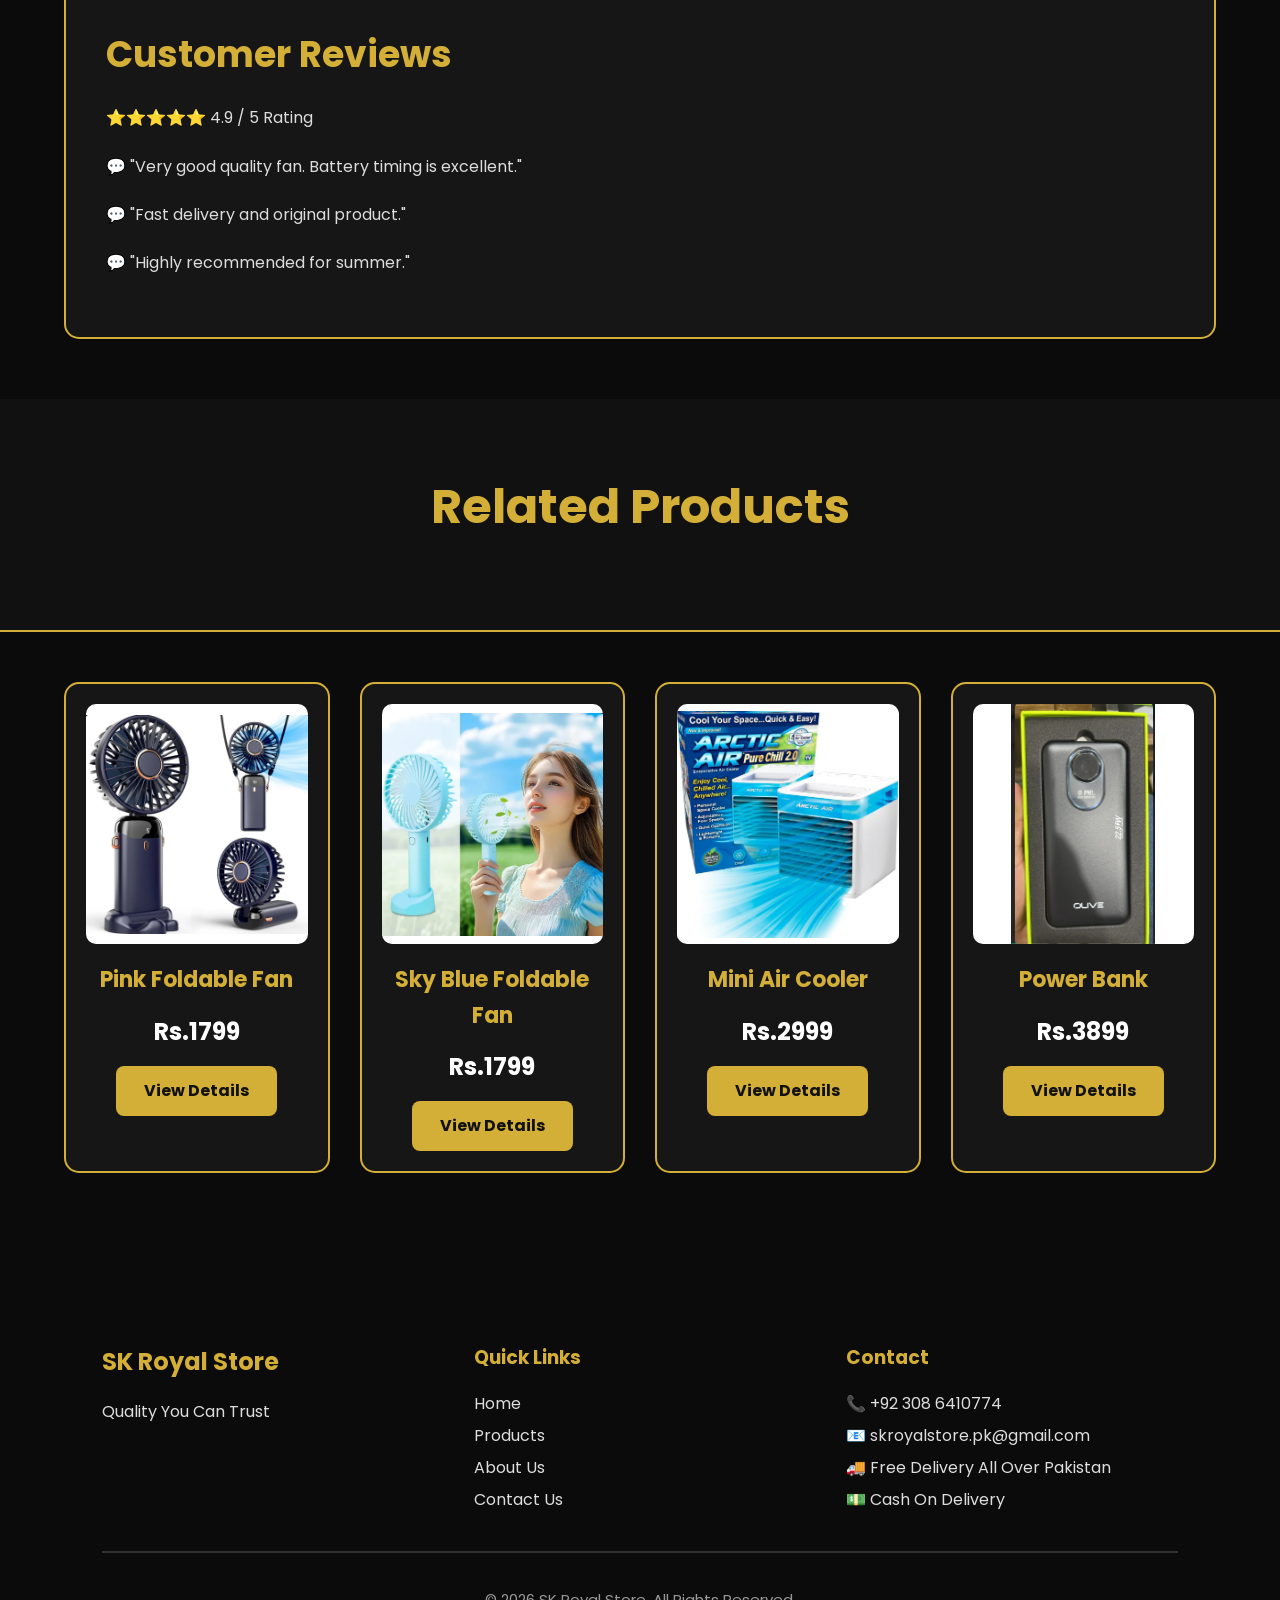
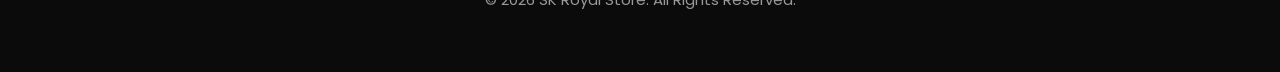
<file: pink-black-fan.html>
<!DOCTYPE html>
<html lang="en">

<head>

<meta charset="UTF-8">

<meta name="viewport" content="width=device-width, initial-scale=1.0">

<title>Mini Foldable Rechargeable Fan | SK Royal Store</title>

<link rel="stylesheet" href="style.css">

<link rel="preconnect" href="https://fonts.googleapis.com">

<link rel="preconnect" href="https://fonts.gstatic.com" crossorigin>

<link href="https://fonts.googleapis.com/css2?family=Poppins:wght@300;400;500;600;700&display=swap" rel="stylesheet">

</head>

<body>

<!-- HEADER -->

<header class="header">

<div class="logo">

<img src="logo.png" alt="SK Royal Store">

<div>

<h2>SK Royal Store</h2>

<p>Quality You Can Trust</p>

</div>

</div>

<nav class="navbar">

<a href="index.html">Home</a>

<a href="Products.html">Products</a>

<a href="about.html">About</a>

<a href="contact.html">Contact</a>

</nav>

<a href="https://wa.me/923086410774" class="order-btn">

Order Now

</a>

</header>

<!-- PRODUCT -->

<section class="product-detail">

<div class="product-images">

<img src="pink-black-fan-1.png" alt="Green Fan">

<div class="gallery">

<img src="pink-black-fan-2.png" alt="">

<img src="pink-black-fan-3.png" alt="">

<img src="pink-black-fan-4.png" alt="">

<img src="pink-black-fan-5.png" alt="">

</div>

</div>

<div class="product-info">

<h1>Mini Foldable Rechargeable Fan</h1>

<p class="price">Rs. 1799</p>

<p style="color:#00ff66;font-weight:bold;">

✔ In Stock

</p>

<div class="rating">

⭐⭐⭐⭐⭐ (4.9/5)

</div>

<p style="margin-bottom: 20px; line-height: 1.6;">

Stay cool anywhere with this Premium Mini Foldable Rechargeable Fan.
It features a powerful motor, rechargeable battery, USB charging,
high levels, and a compact foldable design that is
perfect for home, office, travel, study, and outdoor use.

</p>

<!-- KEY FEATURES BOX -->
<div style="background-color: #111; border: 1px solid #d4af37; border-radius: 8px; padding: 20px; margin-bottom: 25px;">

<h2 style="color: #d4af37; font-size: 20px; margin-bottom: 15px; border-bottom: 1px solid #333; padding-bottom: 8px;">Key Features</h2>

<ul style="list-style: none; padding: 0; margin: 0;">

<li style="color: #ffffff; font-size: 15px; line-height: 1.8; margin-bottom: 10px; display: block;">✔ Portable & Foldable Design</li>

<li style="color: #ffffff; font-size: 15px; line-height: 1.8; margin-bottom: 10px; display: block;">✔ Rechargeable Battery</li>

<li style="color: #ffffff; font-size: 15px; line-height: 1.8; margin-bottom: 10px; display: block;">✔ USB Charging</li>

<li style="color: #ffffff; font-size: 15px; line-height: 1.8; margin-bottom: 10px; display: block;">✔ 3 Speed Levels</li>

<li style="color: #ffffff; font-size: 15px; line-height: 1.8; margin-bottom: 10px; display: block;">✔ Quiet & Powerful Motor</li>

<li style="color: #ffffff; font-size: 15px; line-height: 1.8; margin-bottom: 10px; display: block;">✔ Lightweight & Easy to Carry</li>

<li style="color: #ffffff; font-size: 15px; line-height: 1.8; margin-bottom: 10px; display: block;">✔ Perfect for Home & Office</li>

<li style="color: #ffffff; font-size: 15px; line-height: 1.8; margin-bottom: 0; display: block;">✔ Premium Quality Build</li>

</ul>

</div>

<!-- SPECIFICATIONS BOX -->
<div style="background-color: #111; border: 1px solid #333; border-radius: 8px; padding: 20px; margin-bottom: 25px;">

<h2 style="color: #d4af37; font-size: 20px; margin-bottom: 15px; border-bottom: 1px solid #333; padding-bottom: 8px;">Specifications</h2>

<ul style="list-style: none; padding: 0; margin: 0;">

<li style="color: #ffffff; font-size: 15px; line-height: 1.8; margin-bottom: 10px; display: block;"><strong style="color: #d4af37;">Product:</strong> Mini Foldable Fan</li>

<li style="color: #ffffff; font-size: 15px; line-height: 1.8; margin-bottom: 10px; display: block;"><strong style="color: #d4af37;">Color:</strong> Pink-Black</li>

<li style="color: #ffffff; font-size: 15px; line-height: 1.8; margin-bottom: 10px; display: block;"><strong style="color: #d4af37;">Battery:</strong> Rechargeable</li>

<li style="color: #ffffff; font-size: 15px; line-height: 1.8; margin-bottom: 10px; display: block;"><strong style="color: #d4af37;">Charging:</strong> USB</li>

<li style="color: #ffffff; font-size: 15px; line-height: 1.8; margin-bottom: 10px; display: block;"><strong style="color: #d4af37;">Material:</strong> ABS Plastic</li>

<li style="color: #ffffff; font-size: 15px; line-height: 1.8; margin-bottom: 10px; display: block;"><strong style="color: #d4af37;">Speed:</strong> 3 Modes</li>

<li style="color: #ffffff; font-size: 15px; line-height: 1.8; margin-bottom: 0; display: block;"><strong style="color: #d4af37;">Warranty:</strong> 7 Days Checking Warranty</li>

</ul>

</div>

<p style="color:#00ff66;font-weight:bold; margin-bottom: 5px;">
🚚 Free Delivery All Over Pakistan
</p>

<p style="color:#FFD700;font-weight:bold; margin-bottom: 20px;">
💵 Cash On Delivery Available
</p>

<div style="margin-top: 15px;">
<a href="https://wa.me/923086410774?text=I%20want%20to%20order%20Mini%20Foldable%20Rechargeable%20Fan"
class="order-btn">

Order on WhatsApp

</a>

&nbsp;&nbsp;

<a href="Products.html" class="gold-btn">

← Back to Products

</a>
</div>

</div>

</section>

<!-- ================= CUSTOMER REVIEWS ================= -->

<section class="about-section">

<h2>Customer Reviews</h2>

<p>⭐⭐⭐⭐⭐ 4.9 / 5 Rating</p>

<p>

💬 "Very good quality fan. Battery timing is excellent."

</p>

<p>

💬 "Fast delivery and original product."

</p>

<p>

💬 "Highly recommended for summer."

</p>

</section>

<!-- ================= RELATED PRODUCTS ================= -->

<section class="page-banner">
    <h1>Related Products</h1>
</section>

<section class="products-grid">

    <div class="product-card">
        <!-- Path fix kar diya hai (images/ add kiya hai) -->
        <img src="pink-black-fan-1.png" alt="Pink Fan">
        <h3>Pink Foldable Fan</h3>
        <span class="price">Rs.1799</span>
        <a href="pink-black-fan.html" class="gold-btn">View Details</a>
    </div>

    <div class="product-card">
        <img src="sky-blue-fan-1.png" alt="Sky Blue Fan">
        <h3>Sky Blue Foldable Fan</h3>
        <span class="price">Rs.1799</span>
        <a href="sky-blue-fan.html" class="gold-btn">View Details</a>
    </div>

    <div class="product-card">
        <img src="aircooler-blue-1.png" alt="Mini Air Cooler">
        <h3>Mini Air Cooler</h3>
        <span class="price">Rs.2999</span>
        <a href="aircooler-blue.html" class="gold-btn">View Details</a>
    </div>

    <div class="product-card">
        <img src="powerbank-1.png" alt="Power Bank">
        <h3>Power Bank</h3>
        <span class="price">Rs.3899</span>
        <a href="powerbank.html" class="gold-btn">View Details</a>
    </div>

</section>
<!-- ================= FOOTER ================= -->

<footer>

<div class="footer-content">

<div>

<h2>SK Royal Store</h2>

<p>Quality You Can Trust</p>

</div>

<div>

<h3>Quick Links</h3>

<a href="index.html">Home</a><br>

<a href="Products.html">Products</a><br>

<a href="about.html">About Us</a><br>

<a href="contact.html">Contact Us</a>

</div>

<div>

<h3>Contact</h3>

<p>📞 +92 308 6410774</p>

<p>📧 skroyalstore.pk@gmail.com</p>

<p>🚚 Free Delivery All Over Pakistan</p>

<p>💵 Cash On Delivery</p>

</div>

</div>

<hr>

<p class="copyright">

© 2026 SK Royal Store. All Rights Reserved.

</p>

</footer>

<script src="script.js"></script>

</body>

</html>
</file>
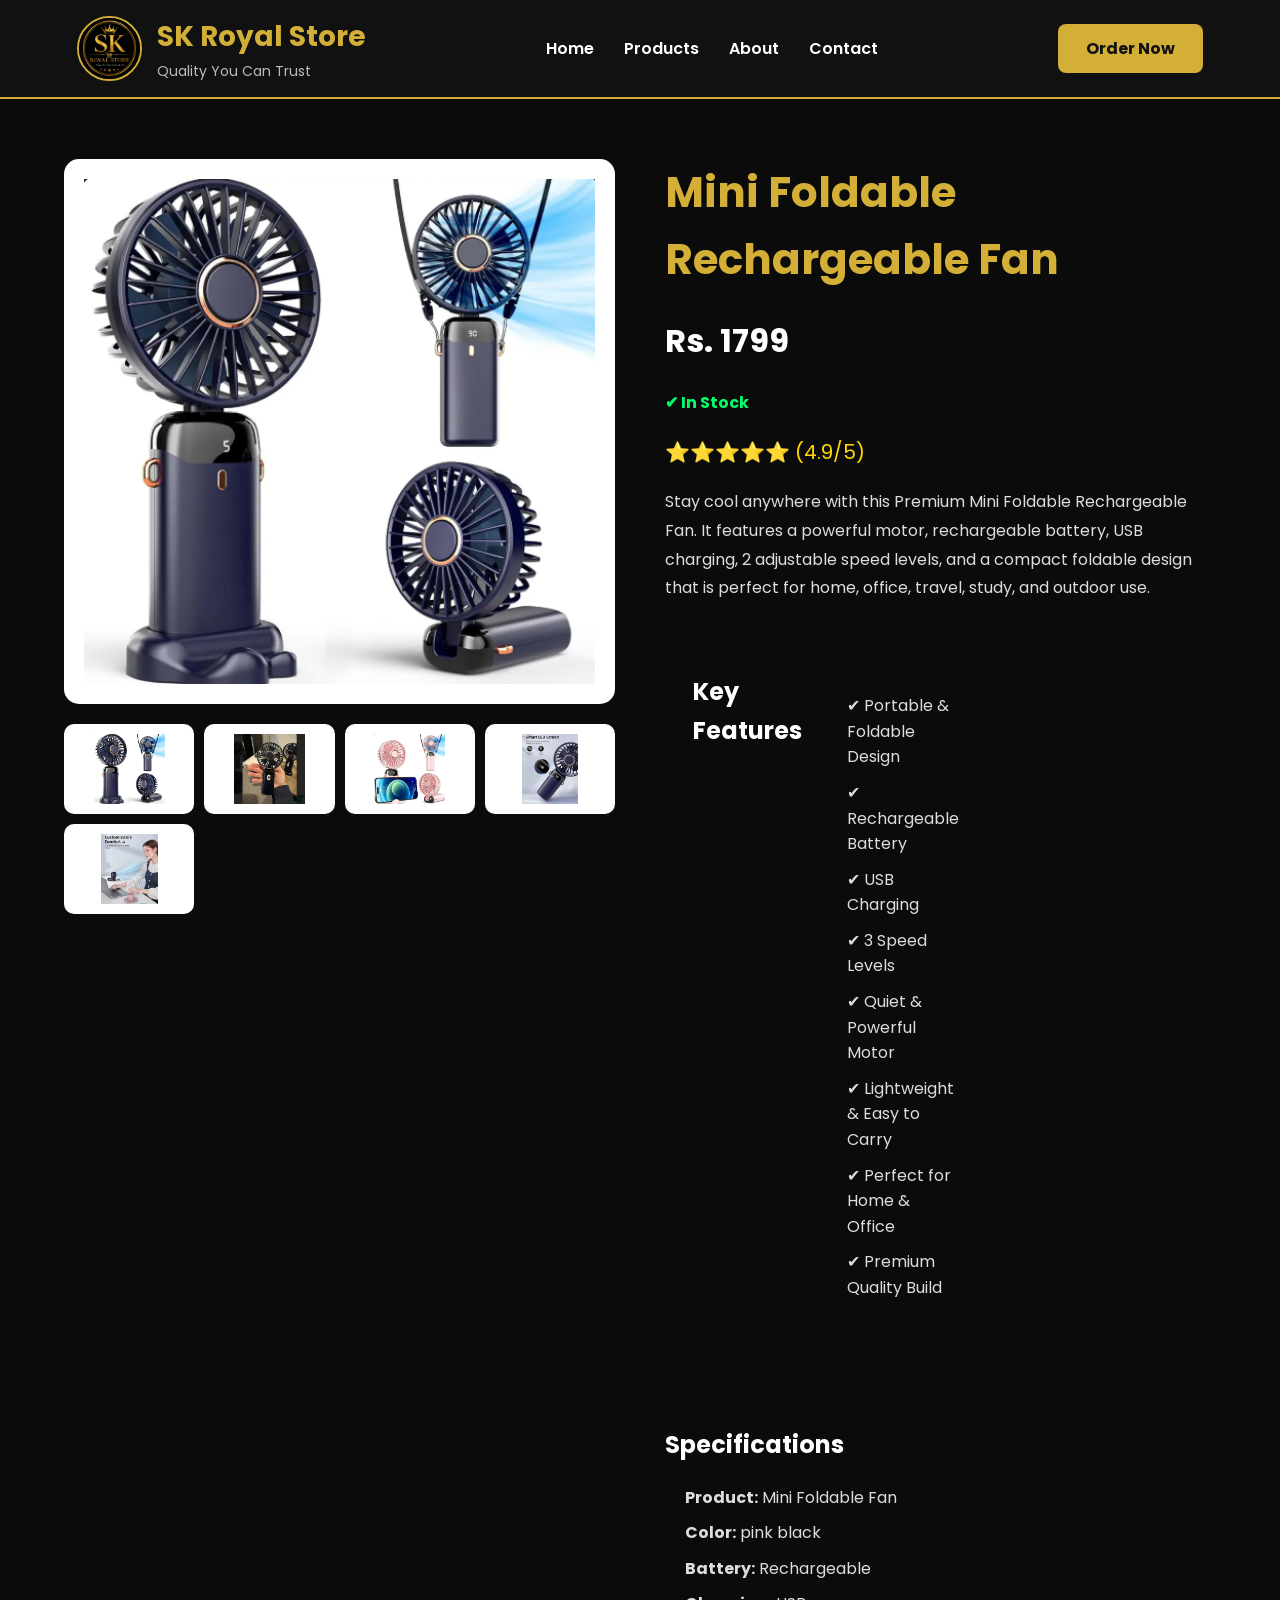
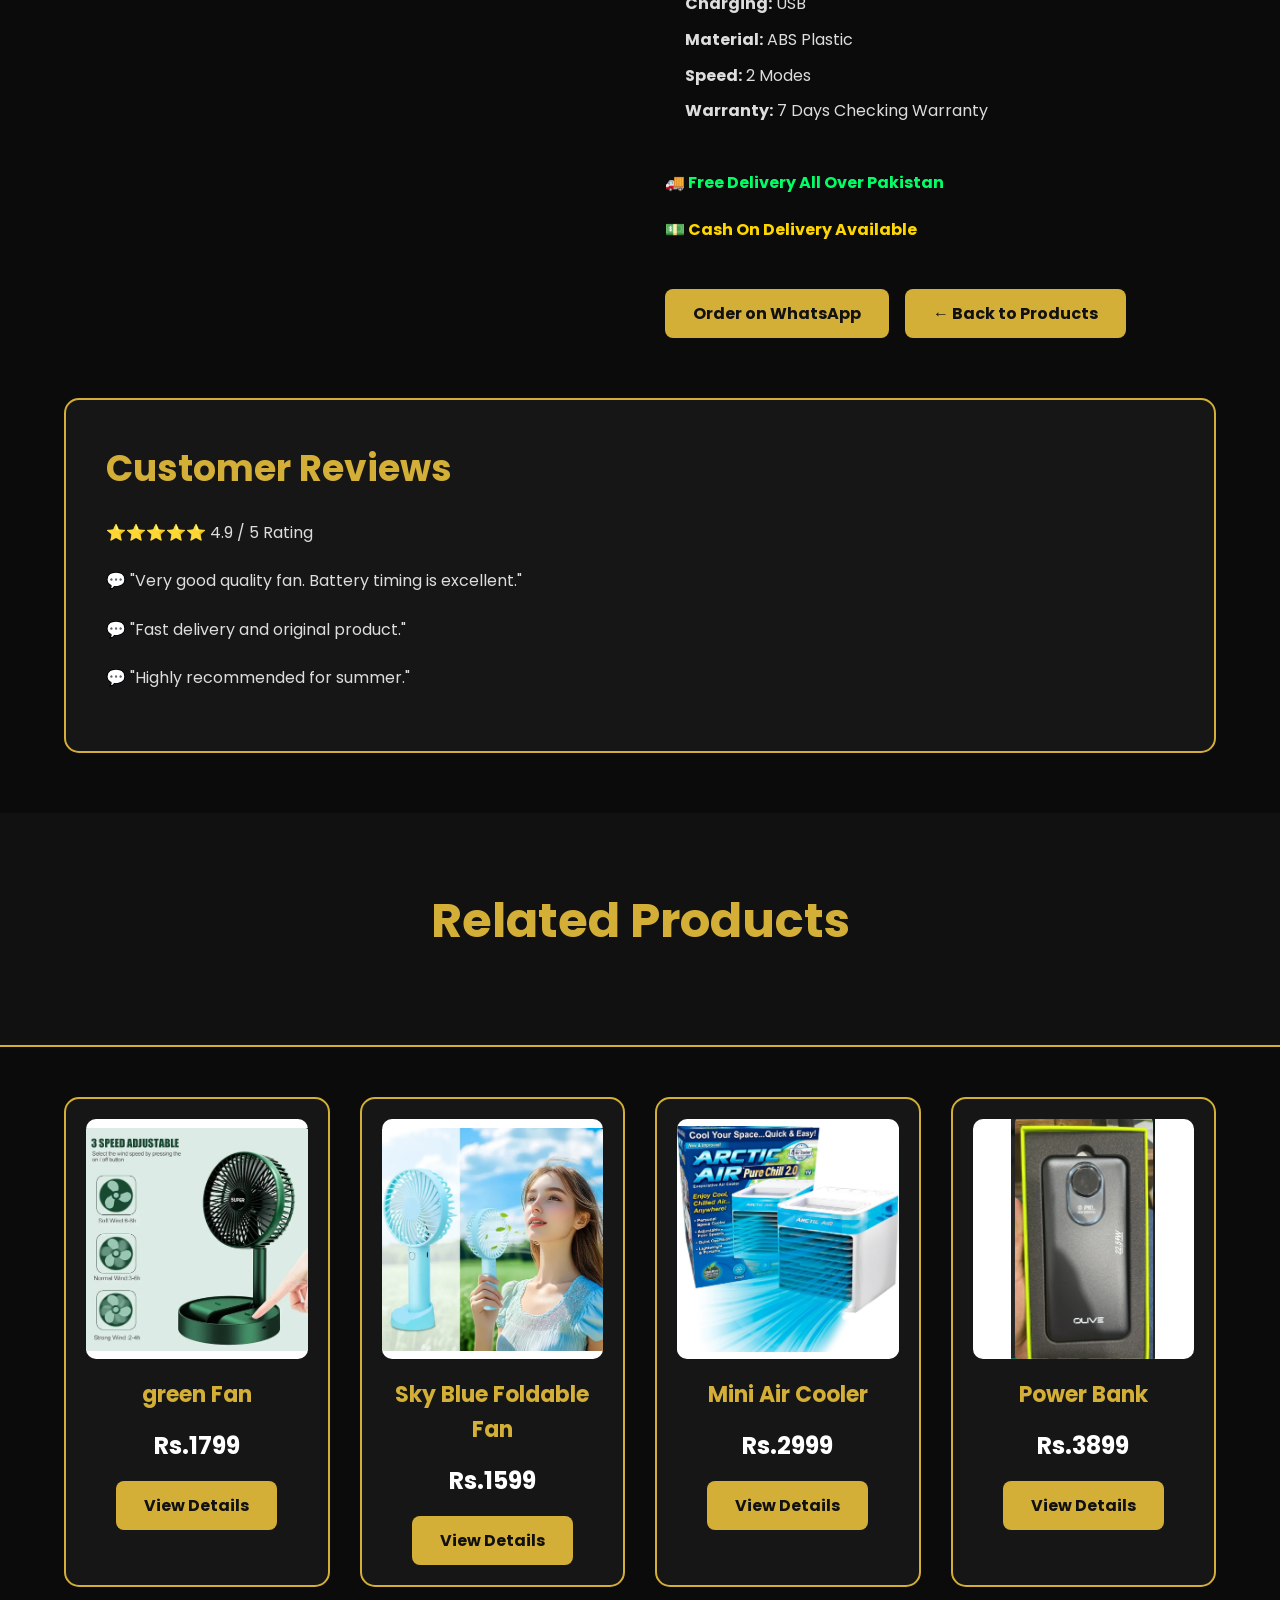
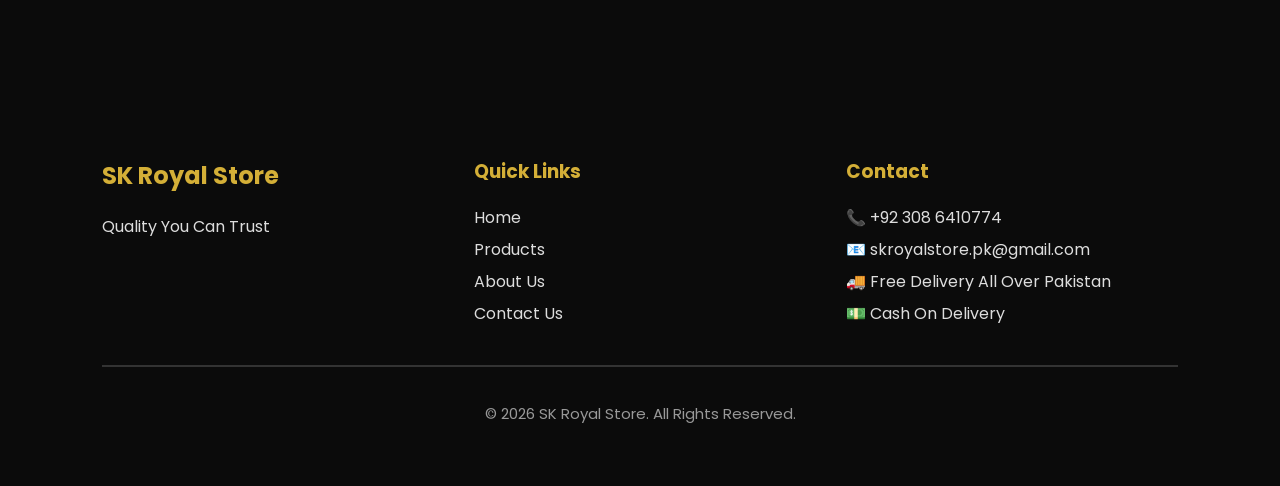
<file: powerbank.html>
<!DOCTYPE html>
<html lang="en">

<head>

<meta charset="UTF-8">

<meta name="viewport" content="width=device-width, initial-scale=1.0">

<title>Mini Foldable Rechargeable Fan | SK Royal Store</title>

<link rel="stylesheet" href="style.css">

<link rel="preconnect" href="https://fonts.googleapis.com">

<link rel="preconnect" href="https://fonts.gstatic.com" crossorigin>

<link href="https://fonts.googleapis.com/css2?family=Poppins:wght@300;400;500;600;700&display=swap" rel="stylesheet">

</head>

<body>

<!-- HEADER -->

<header class="header">

<div class="logo">

<img src="logo.png" alt="SK Royal Store">

<div>

<h2>SK Royal Store</h2>

<p>Quality You Can Trust</p>

</div>

</div>

<nav class="navbar">

<a href="index.html">Home</a>

<a href="Products.html">Products</a>

<a href="about.html">About</a>

<a href="contact.html">Contact</a>

</nav>

<a href="https://wa.me/923086410774" class="order-btn">

Order Now

</a>

</header>

<!-- PRODUCT -->

<section class="product-detail">

<div class="product-images">

<img src="pink-black-fan-1.png" alt="pink black">

<div class="gallery">

<img src="pink-black-fan-1.png" alt="">

<img src="pink-black-fan-2.png" alt="">

<img src="pink-black-fan-3.png" alt="">

<img src="pink-black-fan-4.png" alt="">

<img src="pink-black-fan-5.png" alt="">

</div>

</div>

<div class="product-info">

<h1>Mini Foldable Rechargeable Fan</h1>

<p class="price">Rs. 1799</p>

<p style="color:#00ff66;font-weight:bold;">

✔ In Stock

</p>

<div class="rating">

⭐⭐⭐⭐⭐ (4.9/5)

</div><p>

Stay cool anywhere with this Premium Mini Foldable Rechargeable Fan.
It features a powerful motor, rechargeable battery, USB charging,
2 adjustable speed levels, and a compact foldable design that is
perfect for home, office, travel, study, and outdoor use.

</p>

<div class="features">

<h2>Key Features</h2>

<ul>

<li>✔ Portable & Foldable Design</li>
<li>✔ Rechargeable Battery</li>
<li>✔ USB Charging</li>
<li>✔ 3 Speed Levels</li>
<li>✔ Quiet & Powerful Motor</li>
<li>✔ Lightweight & Easy to Carry</li>
<li>✔ Perfect for Home & Office</li>
<li>✔ Premium Quality Build</li>

</ul>

</div>

<br>

<h2>Specifications</h2>

<ul>

<li><strong>Product:</strong> Mini Foldable Fan</li>

<li><strong>Color:</strong> pink black</li>

<li><strong>Battery:</strong> Rechargeable</li>

<li><strong>Charging:</strong> USB</li>

<li><strong>Material:</strong> ABS Plastic</li>

<li><strong>Speed:</strong> 2 Modes</li>

<li><strong>Warranty:</strong> 7 Days Checking Warranty</li>

</ul>

<br>

<p style="color:#00ff66;font-weight:bold;">
🚚 Free Delivery All Over Pakistan
</p>

<p style="color:#FFD700;font-weight:bold;">
💵 Cash On Delivery Available
</p>

<br>

<a href="https://wa.me/923086410774?text=I%20want%20to%20order%20Mini%20Foldable%20Rechargeable%20Fan"
class="order-btn">

Order on WhatsApp

</a>

&nbsp;&nbsp;

<a href="Products.html" class="gold-btn">

← Back to Products

</a>

</div>

</section><!-- ================= CUSTOMER REVIEWS ================= -->

<section class="about-section">

<h2>Customer Reviews</h2>

<p>⭐⭐⭐⭐⭐ 4.9 / 5 Rating</p>

<p>

💬 "Very good quality fan. Battery timing is excellent."

</p>

<p>

💬 "Fast delivery and original product."

</p>

<p>

💬 "Highly recommended for summer."

</p>

</section>

<!-- ================= RELATED PRODUCTS ================= -->

<section class="page-banner">

<h1>Related Products</h1>

</section>

<section class="products-grid">

<div class="product-card">

<img src="green-fan-1.png" alt="green Fan">

<h3>green Fan</h3>

<span class="price">Rs.1799</span>

<a href="green-fan.html" class="gold-btn">

View Details

</a>

</div>

<div class="product-card">

<img src="sky-blue-fan-1.png" alt="Sky Blue Fan">

<h3>Sky Blue Foldable Fan</h3>

<span class="price">Rs.1599</span>

<a href="sky-blue-fan.html" class="gold-btn">

View Details

</a>

</div>

<div class="product-card">

<img src="aircooler-blue-1.png" alt="Mini Air Cooler">

<h3>Mini Air Cooler</h3>

<span class="price">Rs.2999</span>

<a href="aircooler-blue.html" class="gold-btn">

View Details

</a>

</div>

<div class="product-card">

<img src="powerbank-1.png" alt="Power Bank">

<h3>Power Bank</h3>

<span class="price">Rs.3899</span>

<a href="powerbank.html" class="gold-btn">

View Details

</a>

</div>

</section>

<!-- ================= FOOTER ================= -->

<footer>

<div class="footer-content">

<div>

<h2>SK Royal Store</h2>

<p>Quality You Can Trust</p>

</div>

<div>

<h3>Quick Links</h3>

<a href="index.html">Home</a><br>

<a href="Products.html">Products</a><br>

<a href="about.html">About Us</a><br>

<a href="contact.html">Contact Us</a>

</div>

<div>

<h3>Contact</h3>

<p>📞 +92 308 6410774</p>

<p>📧 skroyalstore.pk@gmail.com</p>

<p>🚚 Free Delivery All Over Pakistan</p>

<p>💵 Cash On Delivery</p>

</div>

</div>

<hr>

<p class="copyright">

© 2026 SK Royal Store. All Rights Reserved.

</p>

</footer>

<script src="script.js"></script>

</body>

</html>
</file>
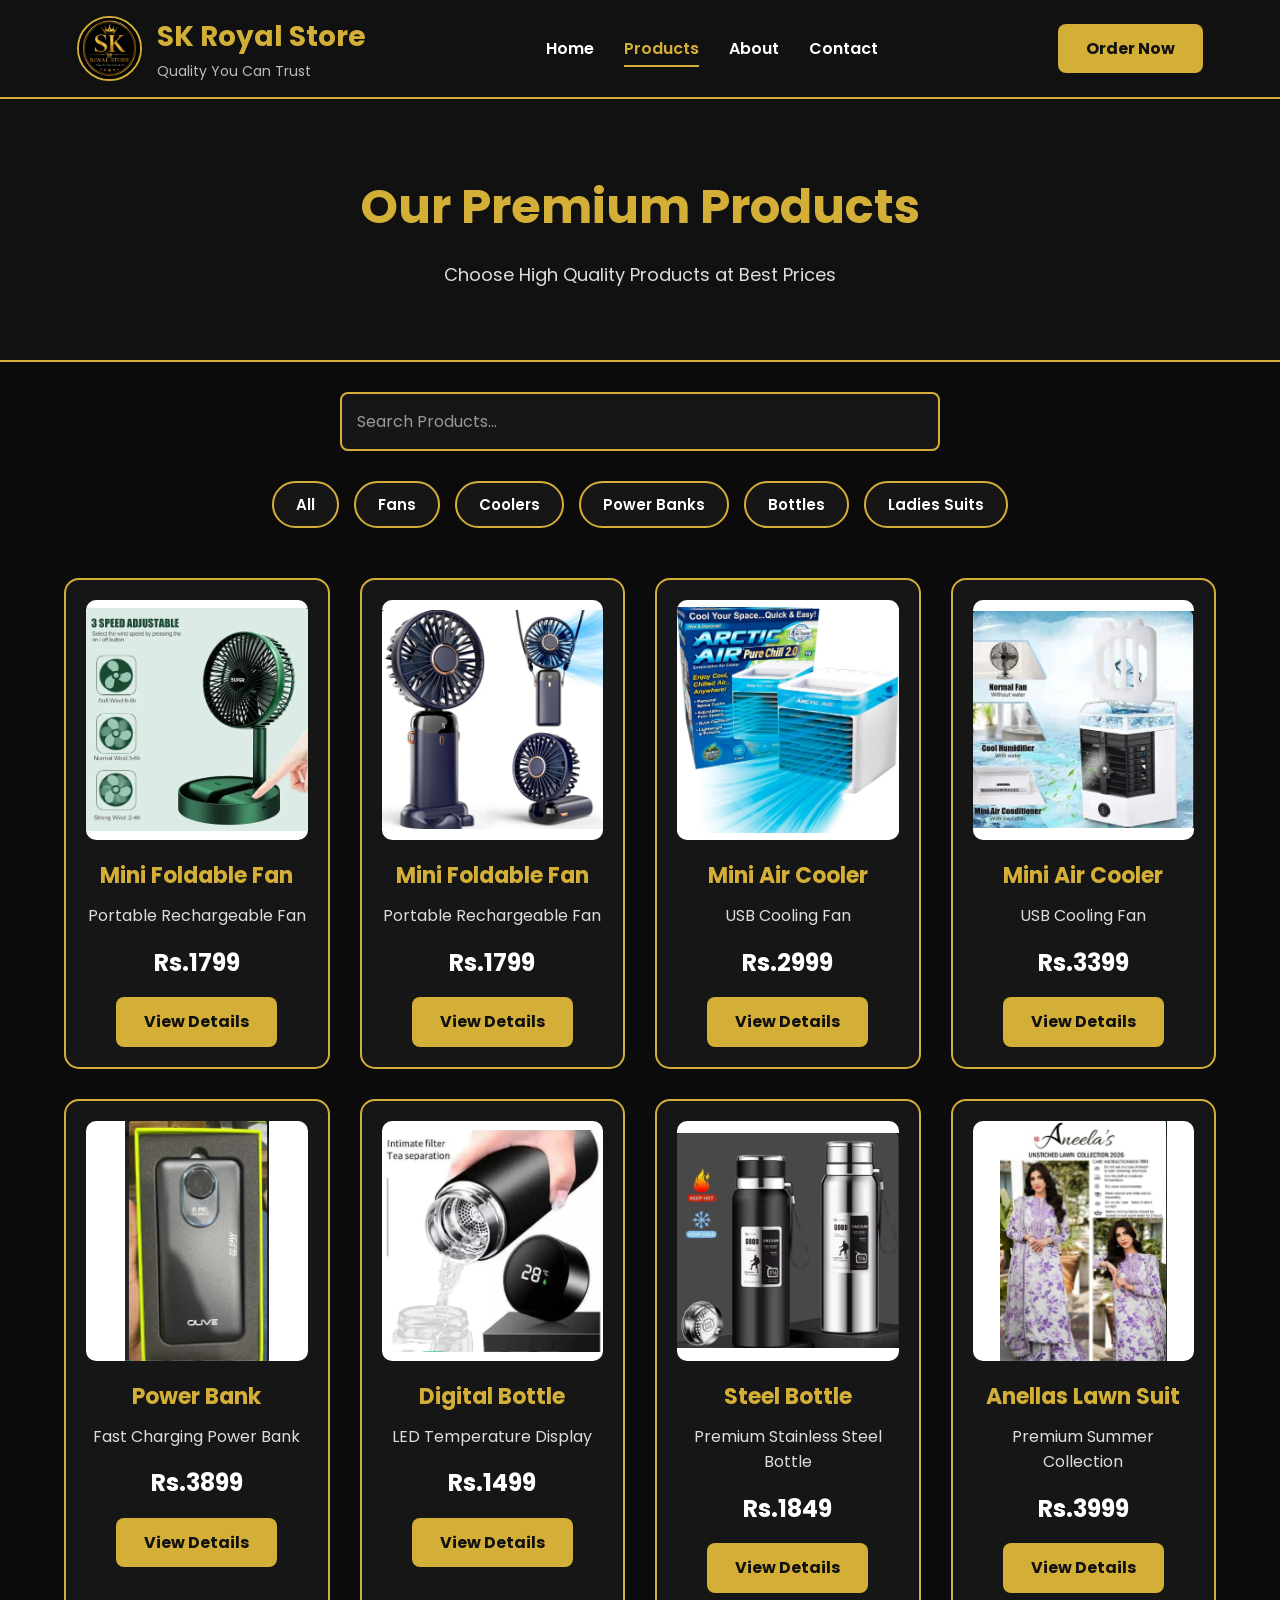
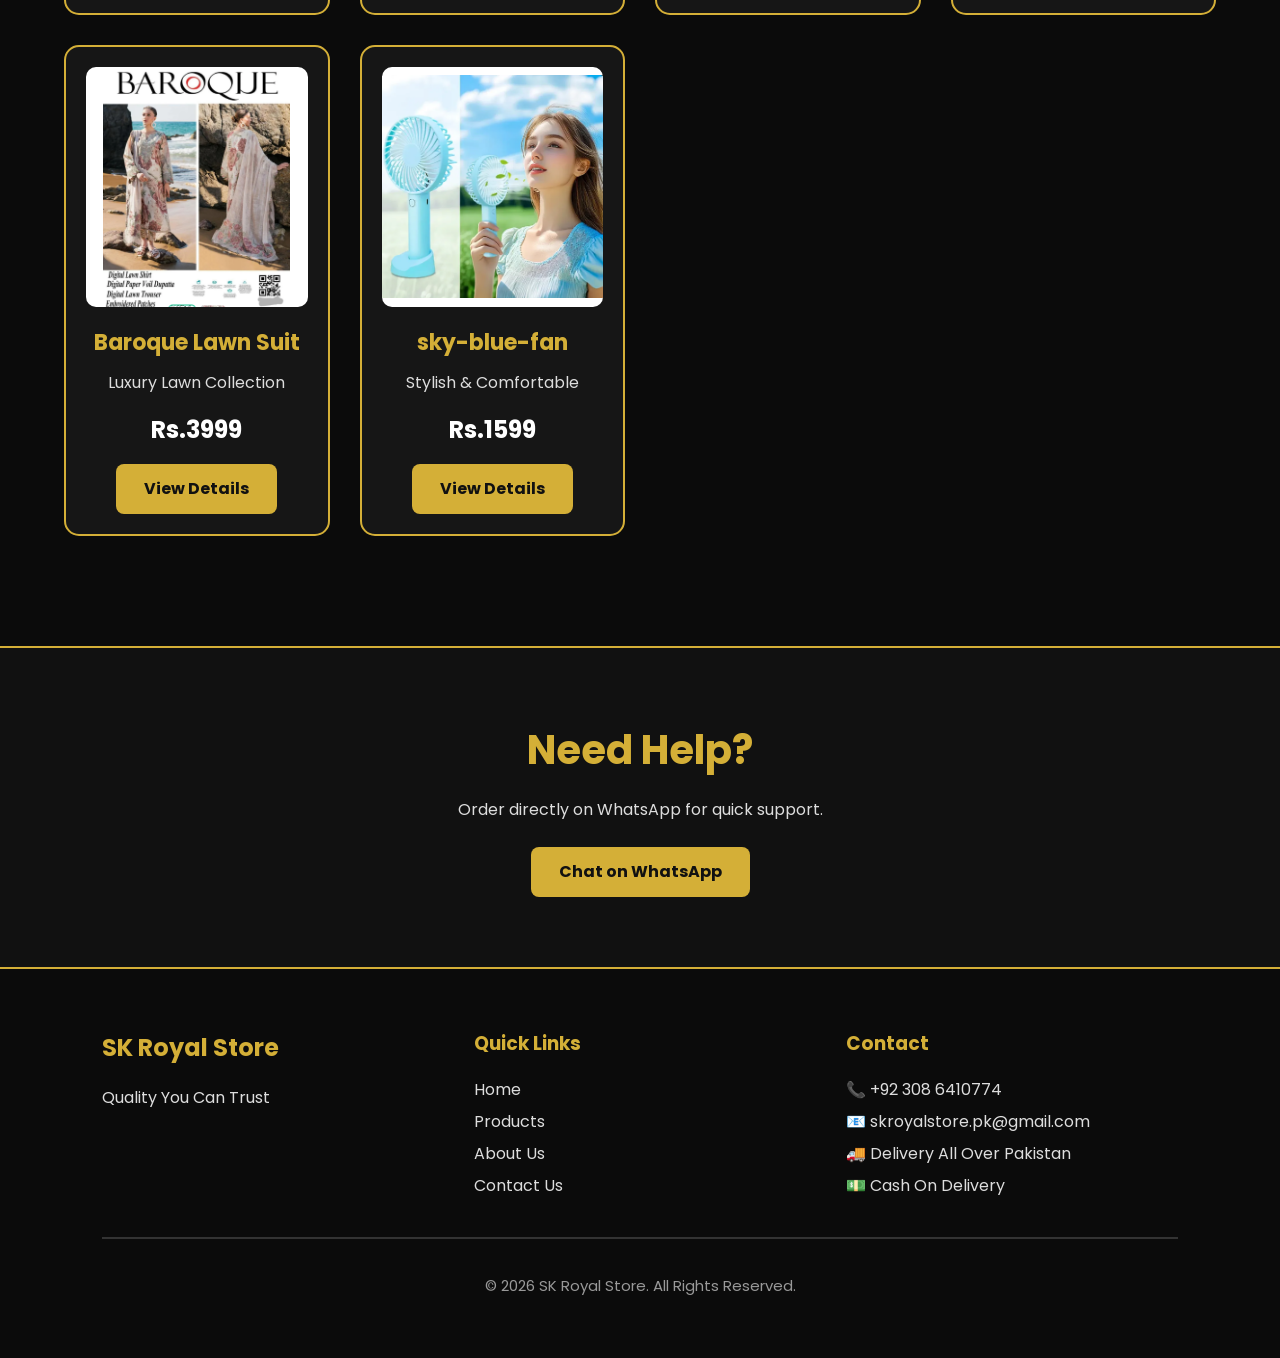
<file: Products.html>
<!DOCTYPE html>
<html lang="en">

<head>

<meta charset="UTF-8">

<meta name="viewport" content="width=device-width, initial-scale=1.0">

<title>Products | SK Royal Store</title>

<link rel="stylesheet" href="style.css">

<link rel="preconnect" href="https://fonts.googleapis.com">

<link rel="preconnect" href="https://fonts.gstatic.com" crossorigin>

<link href="https://fonts.googleapis.com/css2?family=Poppins:wght@300;400;500;600;700&display=swap" rel="stylesheet">

</head>

<body>

<!-- HEADER -->

<header class="header">

<div class="logo">

<img src="logo.png" alt="SK Royal Store">

<div>

<h2>SK Royal Store</h2>

<p>Quality You Can Trust</p>

</div>

</div>

<nav class="navbar">

<a href="index.html">Home</a>

<a href="Products.html" class="active">Products</a>

<a href="about.html">About</a>

<a href="contact.html">Contact</a>

</nav>

<a href="https://wa.me/923086410774" class="order-btn">

Order Now

</a>

</header>

<!-- PAGE TITLE -->

<section class="page-banner">

<h1>Our Premium Products</h1>

<p>

Choose High Quality Products at Best Prices

</p>

</section>

<!-- SEARCH -->

<section class="search-section">

<input type="text"

placeholder="Search Products...">

</section>

<!-- CATEGORY -->

<section class="categories">

<button>All</button>

<button>Fans</button>

<button>Coolers</button>

<button>Power Banks</button>

<button>Bottles</button>

<button>Ladies Suits</button>

</section>

<!-- PRODUCTS -->

<section class="products-grid">

<div class="product-card">

<img src="green-fan-1.png" alt="Green Fan">

<h3>Mini Foldable Fan</h3>

<p>Portable Rechargeable Fan</p>

<span class="price">Rs.1799</span>

<a href="green-fan.html" class="gold-btn">

View Details

</a>

</div>

<div class="product-card">

<img src="pink-black-fan-1.png" alt="Pink Fan">

<h3>Mini Foldable Fan</h3>

<p>Portable Rechargeable Fan</p>

<span class="price">Rs.1799</span>

<a href="pink-black-fan.html" class="gold-btn">

View Details

</a>

</div>

<div class="product-card">

<img src="aircooler-blue-1.png" alt="Cooler">

<h3>Mini Air Cooler</h3>

<p>USB Cooling Fan</p>

<span class="price">Rs.2999</span>

<a href="aircooler-blue.html" class="gold-btn">

View Details

</a>

</div>

<div class="product-card">

<img src="aircooler-black-1.png" alt="Cooler">

<h3>Mini Air Cooler</h3>

<p>USB Cooling Fan</p>

<span class="price">Rs.3399</span>

<a href="aircooler-black.html" class="gold-btn">

View Details

</a>

</div><div class="product-card">

<img src="powerbank-1.png" alt="Power Bank">

<h3>Power Bank</h3>

<p>Fast Charging Power Bank</p>

<span class="price">Rs.3899</span>

<a href="powerbank.html" class="gold-btn">

View Details

</a>

</div>

<div class="product-card">

<img src="digital-bottle-1.png" alt="Digital Bottle">

<h3>Digital Bottle</h3>

<p>LED Temperature Display</p>

<span class="price">Rs.1499</span>

<a href="digital-bottle.html" class="gold-btn">

View Details

</a>

</div>

<div class="product-card">

<img src="steel-bottle-1.png" alt="Steel Bottle">

<h3>Steel Bottle</h3>

<p>Premium Stainless Steel Bottle</p>

<span class="price">Rs.1849</span>

<a href="steel-bottle.html" class="gold-btn">

View Details

</a>

</div>

<div class="product-card">

<img src="anellas-suit-1.png" alt="Anellas Lawn Suit">

<h3>Anellas Lawn Suit</h3>

<p>Premium Summer Collection</p>

<span class="price">Rs.3999</span>

<a href="anellas-suit.html" class="gold-btn">

View Details

</a>

</div>

<div class="product-card">

<img src="baroque-suit-1.png" alt="Baroque Lawn Suit">

<h3>Baroque Lawn Suit</h3>

<p>Luxury Lawn Collection</p>

<span class="price">Rs.3999</span>

<a href="baroque-suit.html" class="gold-btn">

View Details

</a>

</div>

<div class="product-card">

<img src="sky-blue-fan-1.png" alt="Fashion Hat">

<h3>sky-blue-fan</h3>

<p>Stylish & Comfortable</p>

<span class="price">Rs.1599</span>

<a href="sky-blue-fan.html" class="gold-btn">

View Details

</a>

</div>

</section><!-- ================= WHATSAPP SECTION ================= -->

<section class="whatsapp-section">

<h2>Need Help?</h2>

<p>Order directly on WhatsApp for quick support.</p>

<a href="https://wa.me/923086410774" class="gold-btn">

Chat on WhatsApp

</a>

</section>

<!-- ================= FOOTER ================= -->

<footer>

<div class="footer-content">

<div>

<h2>SK Royal Store</h2>

<p>Quality You Can Trust</p>

</div>

<div>

<h3>Quick Links</h3>

<a href="index.html">Home</a><br>

<a href="Products.html">Products</a><br>

<a href="about.html">About Us</a><br>

<a href="contact.html">Contact Us</a>

</div>

<div>

<h3>Contact</h3>

<p>📞 +92 308 6410774</p>

<p>📧 skroyalstore.pk@gmail.com</p>

<p>🚚 Delivery All Over Pakistan</p>

<p>💵 Cash On Delivery</p>

</div>

</div>

<hr>

<p class="copyright">

© 2026 SK Royal Store. All Rights Reserved.

</p>

</footer>

<script src="script.js"></script>

</body>

</html>
</file>
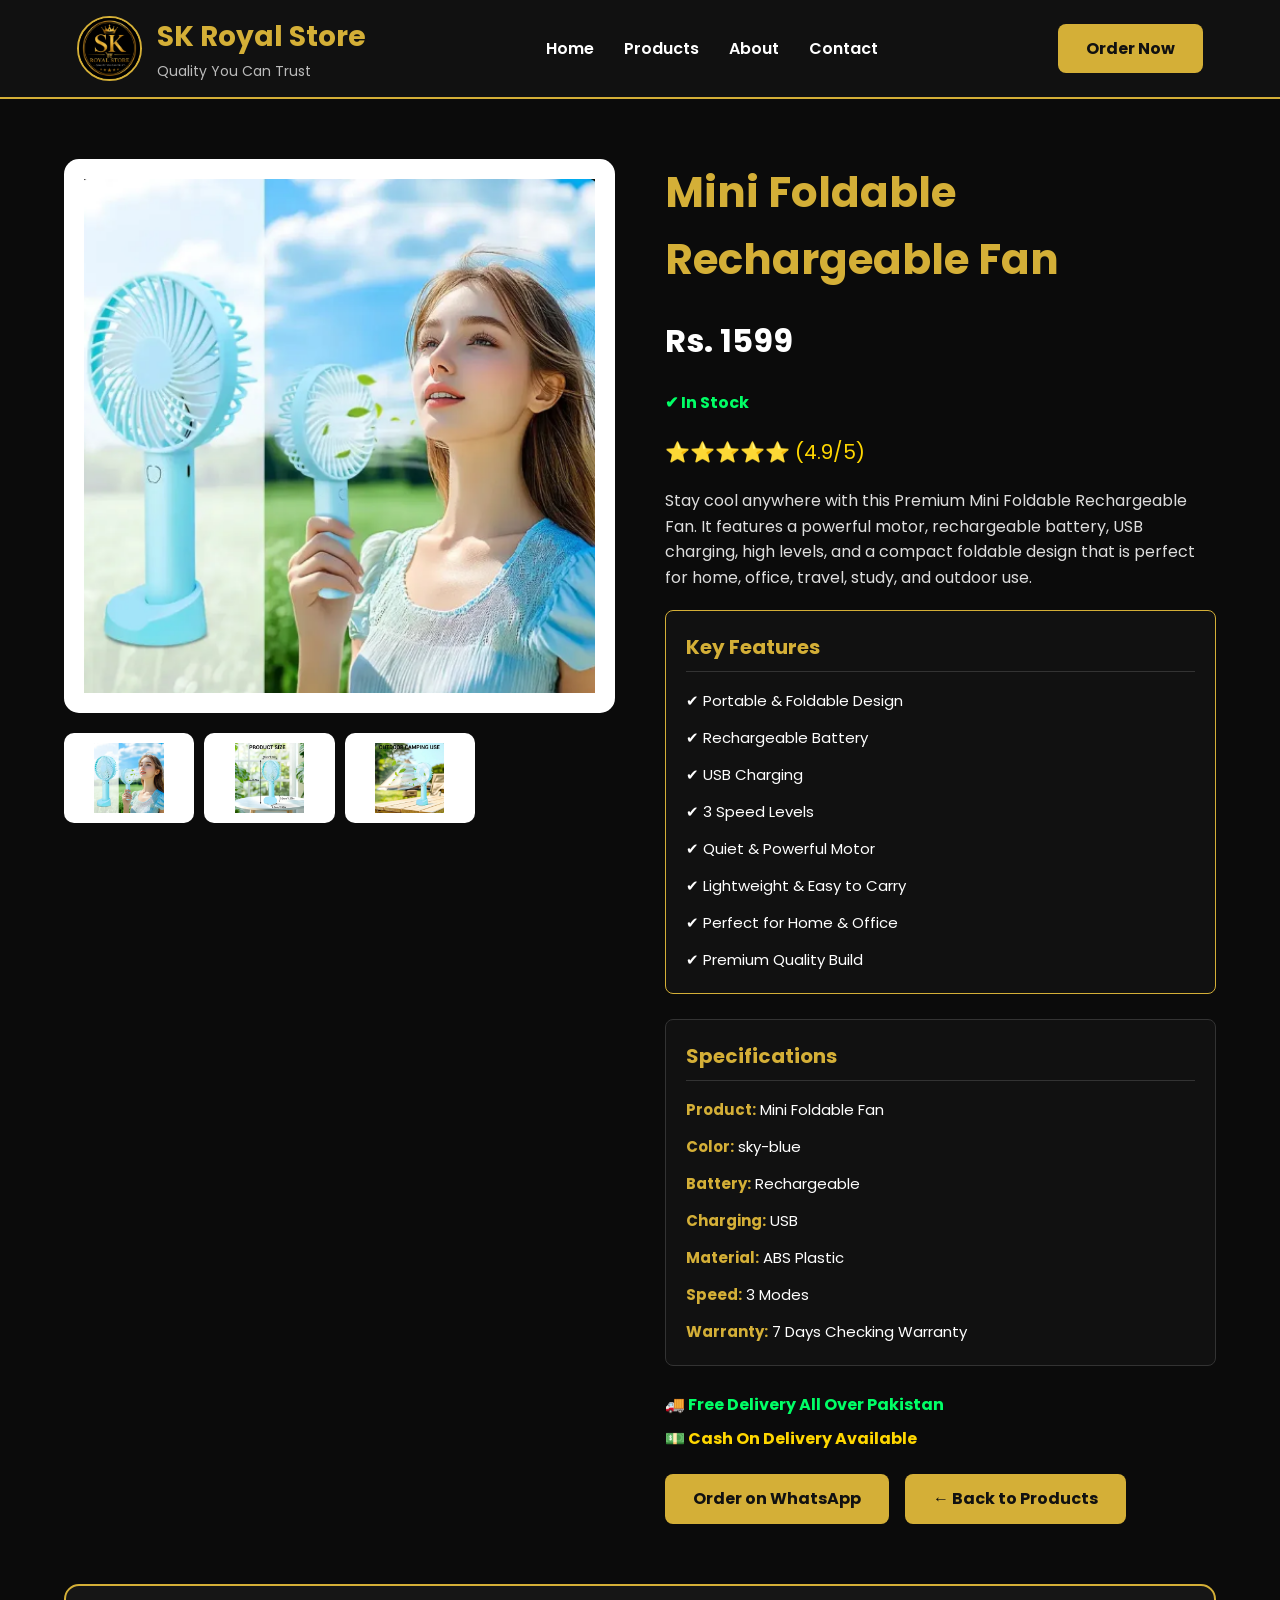
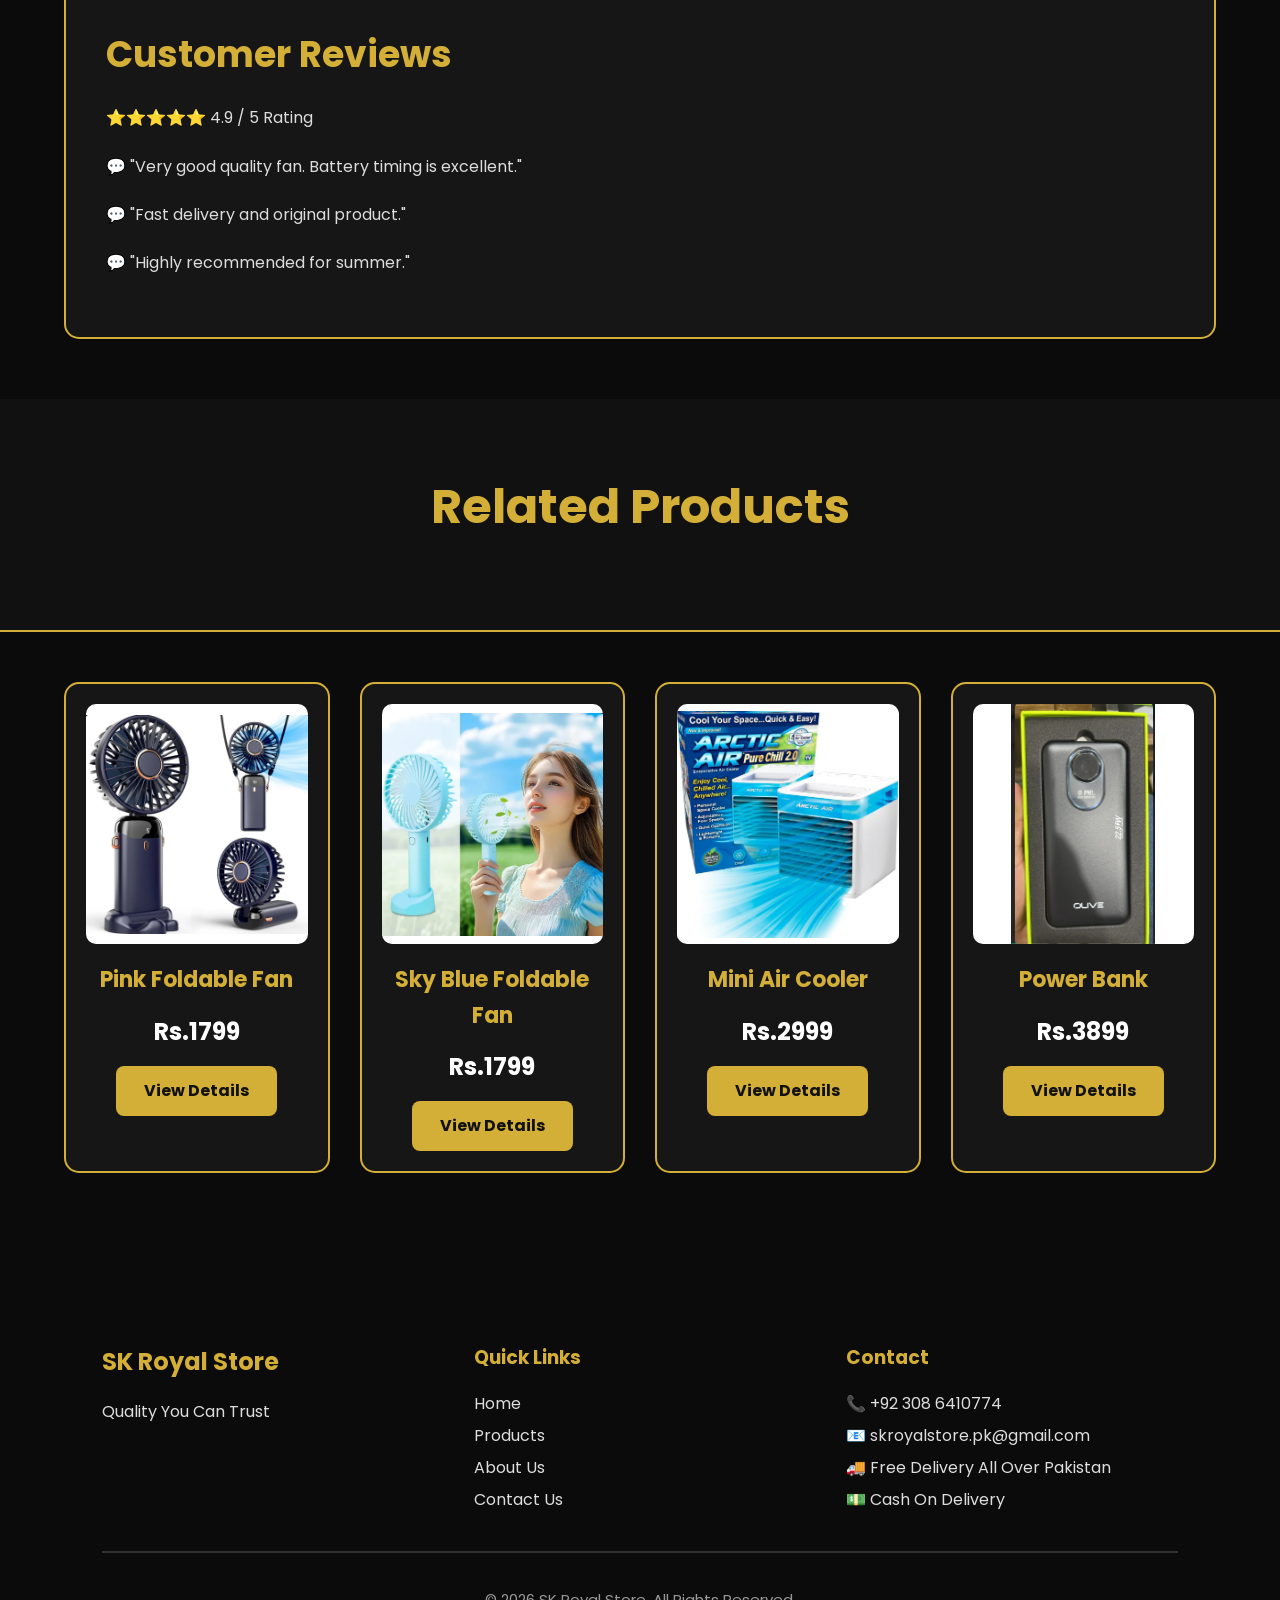
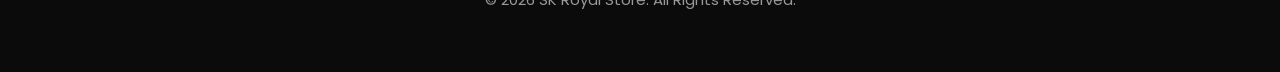
<file: sky-blue-fan.html>
<!DOCTYPE html>
<html lang="en">

<head>

<meta charset="UTF-8">

<meta name="viewport" content="width=device-width, initial-scale=1.0">

<title>Mini Foldable Rechargeable Fan | SK Royal Store</title>

<link rel="stylesheet" href="style.css">

<link rel="preconnect" href="https://fonts.googleapis.com">

<link rel="preconnect" href="https://fonts.gstatic.com" crossorigin>

<link href="https://fonts.googleapis.com/css2?family=Poppins:wght@300;400;500;600;700&display=swap" rel="stylesheet">

</head>

<body>

<!-- HEADER -->

<header class="header">

<div class="logo">

<img src="logo.png" alt="SK Royal Store">

<div>

<h2>SK Royal Store</h2>

<p>Quality You Can Trust</p>

</div>

</div>

<nav class="navbar">

<a href="index.html">Home</a>

<a href="Products.html">Products</a>

<a href="about.html">About</a>

<a href="contact.html">Contact</a>

</nav>

<a href="https://wa.me/923086410774" class="order-btn">

Order Now

</a>

</header>

<!-- PRODUCT -->

<section class="product-detail">

<div class="product-images">

<img src="sky-blue-fan-1.png" alt="sky blue Fan">

<div class="gallery">

<img src="sky-blue-fan-1.png" alt="">

<img src="sky-blue-fan-2.png" alt="">

<img src="sky-blue-fan-3.png" alt="">

</div>

</div>

<div class="product-info">

<h1>Mini Foldable Rechargeable Fan</h1>

<p class="price">Rs. 1599</p>

<p style="color:#00ff66;font-weight:bold;">

✔ In Stock

</p>

<div class="rating">

⭐⭐⭐⭐⭐ (4.9/5)

</div>

<p style="margin-bottom: 20px; line-height: 1.6;">

Stay cool anywhere with this Premium Mini Foldable Rechargeable Fan.
It features a powerful motor, rechargeable battery, USB charging,
high levels, and a compact foldable design that is
perfect for home, office, travel, study, and outdoor use.

</p>

<!-- KEY FEATURES BOX -->
<div style="background-color: #111; border: 1px solid #d4af37; border-radius: 8px; padding: 20px; margin-bottom: 25px;">

<h2 style="color: #d4af37; font-size: 20px; margin-bottom: 15px; border-bottom: 1px solid #333; padding-bottom: 8px;">Key Features</h2>

<ul style="list-style: none; padding: 0; margin: 0;">

<li style="color: #ffffff; font-size: 15px; line-height: 1.8; margin-bottom: 10px; display: block;">✔ Portable & Foldable Design</li>

<li style="color: #ffffff; font-size: 15px; line-height: 1.8; margin-bottom: 10px; display: block;">✔ Rechargeable Battery</li>

<li style="color: #ffffff; font-size: 15px; line-height: 1.8; margin-bottom: 10px; display: block;">✔ USB Charging</li>

<li style="color: #ffffff; font-size: 15px; line-height: 1.8; margin-bottom: 10px; display: block;">✔ 3 Speed Levels</li>

<li style="color: #ffffff; font-size: 15px; line-height: 1.8; margin-bottom: 10px; display: block;">✔ Quiet & Powerful Motor</li>

<li style="color: #ffffff; font-size: 15px; line-height: 1.8; margin-bottom: 10px; display: block;">✔ Lightweight & Easy to Carry</li>

<li style="color: #ffffff; font-size: 15px; line-height: 1.8; margin-bottom: 10px; display: block;">✔ Perfect for Home & Office</li>

<li style="color: #ffffff; font-size: 15px; line-height: 1.8; margin-bottom: 0; display: block;">✔ Premium Quality Build</li>

</ul>

</div>

<!-- SPECIFICATIONS BOX -->
<div style="background-color: #111; border: 1px solid #333; border-radius: 8px; padding: 20px; margin-bottom: 25px;">

<h2 style="color: #d4af37; font-size: 20px; margin-bottom: 15px; border-bottom: 1px solid #333; padding-bottom: 8px;">Specifications</h2>

<ul style="list-style: none; padding: 0; margin: 0;">

<li style="color: #ffffff; font-size: 15px; line-height: 1.8; margin-bottom: 10px; display: block;"><strong style="color: #d4af37;">Product:</strong> Mini Foldable Fan</li>

<li style="color: #ffffff; font-size: 15px; line-height: 1.8; margin-bottom: 10px; display: block;"><strong style="color: #d4af37;">Color:</strong> sky-blue</li>

<li style="color: #ffffff; font-size: 15px; line-height: 1.8; margin-bottom: 10px; display: block;"><strong style="color: #d4af37;">Battery:</strong> Rechargeable</li>

<li style="color: #ffffff; font-size: 15px; line-height: 1.8; margin-bottom: 10px; display: block;"><strong style="color: #d4af37;">Charging:</strong> USB</li>

<li style="color: #ffffff; font-size: 15px; line-height: 1.8; margin-bottom: 10px; display: block;"><strong style="color: #d4af37;">Material:</strong> ABS Plastic</li>

<li style="color: #ffffff; font-size: 15px; line-height: 1.8; margin-bottom: 10px; display: block;"><strong style="color: #d4af37;">Speed:</strong> 3 Modes</li>

<li style="color: #ffffff; font-size: 15px; line-height: 1.8; margin-bottom: 0; display: block;"><strong style="color: #d4af37;">Warranty:</strong> 7 Days Checking Warranty</li>

</ul>

</div>

<p style="color:#00ff66;font-weight:bold; margin-bottom: 5px;">
🚚 Free Delivery All Over Pakistan
</p>

<p style="color:#FFD700;font-weight:bold; margin-bottom: 20px;">
💵 Cash On Delivery Available
</p>

<div style="margin-top: 15px;">
<a href="https://wa.me/923086410774?text=I%20want%20to%20order%20Mini%20Foldable%20Rechargeable%20Fan"
class="order-btn">

Order on WhatsApp

</a>

&nbsp;&nbsp;

<a href="Products.html" class="gold-btn">

← Back to Products

</a>
</div>

</div>

</section>

<!-- ================= CUSTOMER REVIEWS ================= -->

<section class="about-section">

<h2>Customer Reviews</h2>

<p>⭐⭐⭐⭐⭐ 4.9 / 5 Rating</p>

<p>

💬 "Very good quality fan. Battery timing is excellent."

</p>

<p>

💬 "Fast delivery and original product."

</p>

<p>

💬 "Highly recommended for summer."

</p>

</section>

<!-- ================= RELATED PRODUCTS ================= -->

<section class="page-banner">
    <h1>Related Products</h1>
</section>

<section class="products-grid">

    <div class="product-card">
        <!-- Path fix kar diya hai (images/ add kiya hai) -->
        <img src="pink-black-fan-1.png" alt="Pink Fan">
        <h3>Pink Foldable Fan</h3>
        <span class="price">Rs.1799</span>
        <a href="pink-black-fan.html" class="gold-btn">View Details</a>
    </div>

    <div class="product-card">
        <img src="sky-blue-fan-1.png" alt="Sky Blue Fan">
        <h3>Sky Blue Foldable Fan</h3>
        <span class="price">Rs.1799</span>
        <a href="sky-blue-fan.html" class="gold-btn">View Details</a>
    </div>

    <div class="product-card">
        <img src="aircooler-blue-1.png" alt="Mini Air Cooler">
        <h3>Mini Air Cooler</h3>
        <span class="price">Rs.2999</span>
        <a href="aircooler-blue.html" class="gold-btn">View Details</a>
    </div>

    <div class="product-card">
        <img src="powerbank-1.png" alt="Power Bank">
        <h3>Power Bank</h3>
        <span class="price">Rs.3899</span>
        <a href="powerbank.html" class="gold-btn">View Details</a>
    </div>

</section>

<!-- ================= FOOTER ================= -->

<footer>

<div class="footer-content">

<div>

<h2>SK Royal Store</h2>

<p>Quality You Can Trust</p>

</div>

<div>

<h3>Quick Links</h3>

<a href="index.html">Home</a><br>

<a href="Products.html">Products</a><br>

<a href="about.html">About Us</a><br>

<a href="contact.html">Contact Us</a>

</div>

<div>

<h3>Contact</h3>

<p>📞 +92 308 6410774</p>

<p>📧 skroyalstore.pk@gmail.com</p>

<p>🚚 Free Delivery All Over Pakistan</p>

<p>💵 Cash On Delivery</p>

</div>

</div>

<hr>

<p class="copyright">

© 2026 SK Royal Store. All Rights Reserved.

</p>

</footer>

<script src="script.js"></script>

</body>

</html>
</file>
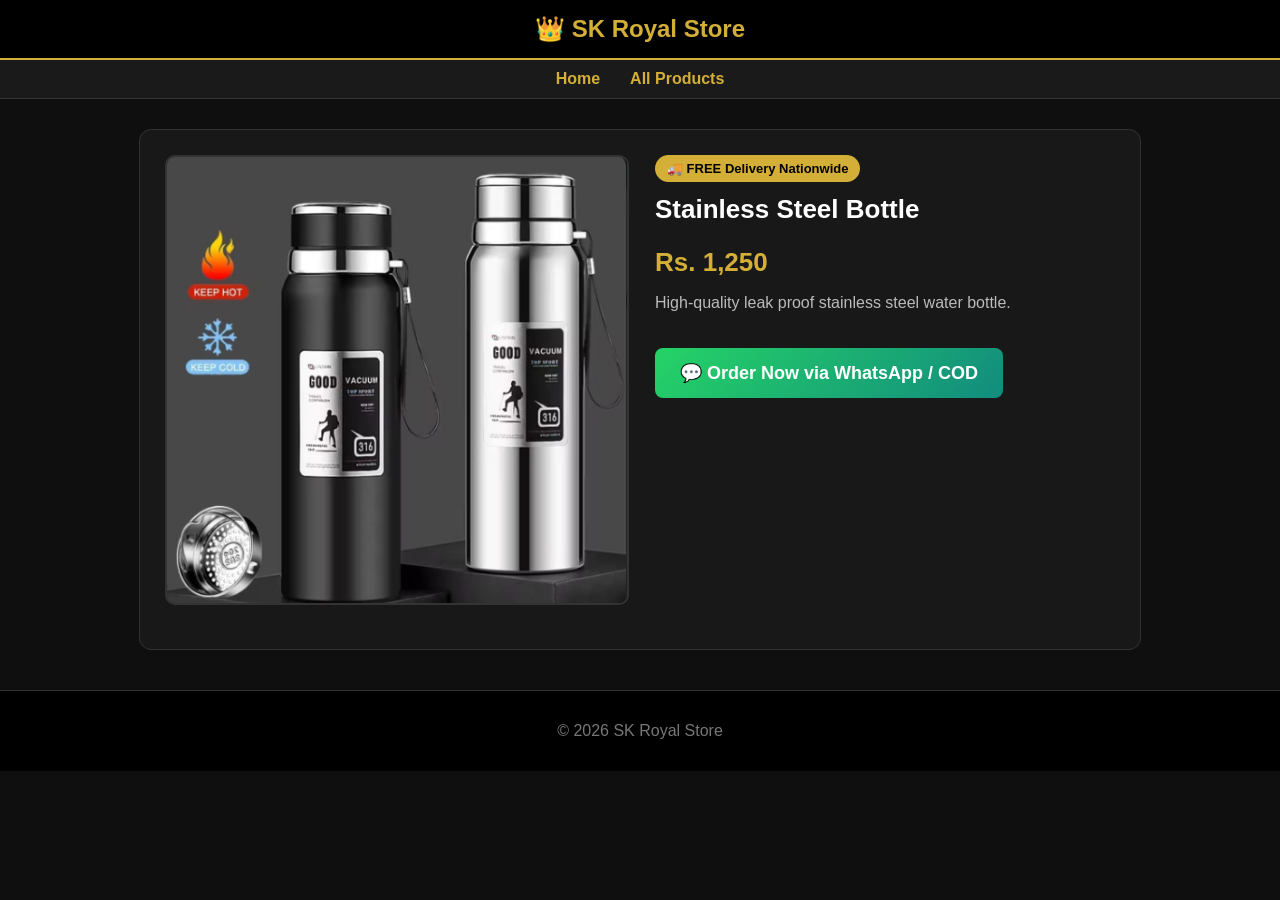
<file: steel-bottle.html>
<!DOCTYPE html>
<html lang="ur">
<head>
    <meta charset="UTF-8"><meta name="viewport" content="width=device-width, initial-scale=1.0">
    <title>Steel Bottle - SK Royal Store</title>
    <style>
        body { font-family: 'Poppins', Arial, sans-serif; margin: 0; padding: 0; background-color: #0f0f0f; color: #f5f5f5; }
        header { background: #000; padding: 15px; text-align: center; border-bottom: 2px solid #d4af37; }
        header h1 { color: #d4af37; margin: 0; font-size: 24px; }
        nav { background: #1a1a1a; padding: 10px; text-align: center; border-bottom: 1px solid #333; }
        nav a { color: #d4af37; margin: 0 15px; text-decoration: none; font-weight: bold; }
        .product-container { max-width: 950px; margin: 30px auto; background: #181818; padding: 25px; border-radius: 12px; border: 1px solid #333; display: flex; flex-wrap: wrap; gap: 30px; }
        .product-image { flex: 1; min-width: 300px; text-align: center; }
        .product-image img { max-width: 100%; border-radius: 10px; border: 2px solid #333; margin-bottom: 15px; }
        .product-details { flex: 1; min-width: 300px; }
        .badge { background: #d4af37; color: #000; padding: 6px 12px; border-radius: 20px; font-size: 13px; font-weight: bold; display: inline-block; margin-bottom: 12px; }
        h2 { color: #fff; font-size: 26px; margin-top: 0; }
        .price { font-size: 26px; color: #d4af37; font-weight: bold; margin: 15px 0; }
        .btn-buy { background: linear-gradient(135deg, #25d366, #128c7e); color: white; padding: 14px 25px; text-decoration: none; border-radius: 8px; display: inline-block; font-weight: bold; font-size: 18px; margin-top: 20px; }
        footer { background: #000; color: #777; text-align: center; padding: 15px; margin-top: 40px; border-top: 1px solid #333; }
    </style>
</head>
<body>
<header><h1>👑 SK Royal Store</h1></header>
<nav><a href="index.html">Home</a><a href="products.html">All Products</a></nav>
<div class="product-container">
    <div class="product-image"><img src="steel-bottle-1.png" alt="Steel Bottle"></div>
    <div class="product-details">
        <span class="badge">🚚 FREE Delivery Nationwide</span>
        <h2>Stainless Steel Bottle</h2>
        <div class="price">Rs. 1,250</div>
        <p style="color: #bbb;">High-quality leak proof stainless steel water bottle.</p>
        <a href="https://wa.me/923001234567?text=I%20want%20to%20buy%20Steel%20Bottle" class="btn-buy">💬 Order Now via WhatsApp / COD</a>
    </div>
</div>
<footer><p>&copy; 2026 SK Royal Store</p></footer>
</body>
</html>
</file>
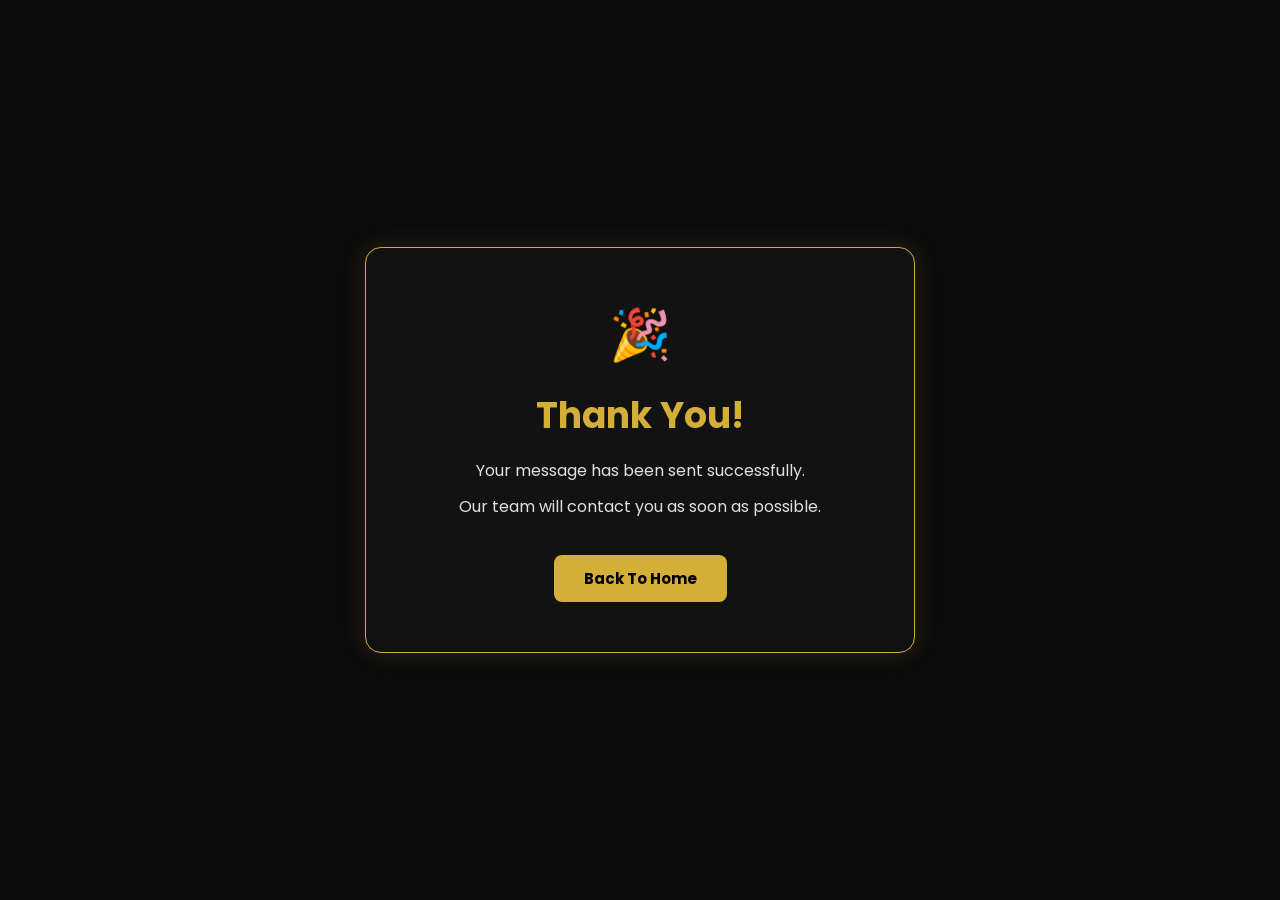
<file: thankyou.html>
<!DOCTYPE html>
<html lang="en">
<head>
    <meta charset="UTF-8">
    <meta name="viewport" content="width=device-width, initial-scale=1.0">
    <title>Thank You | SK Royal Store</title>
    <link rel="preconnect" href="https://fonts.googleapis.com">
    <link rel="preconnect" href="https://fonts.gstatic.com" crossorigin>
    <link href="https://fonts.googleapis.com/css2?family=Poppins:wght@400;500;600;700&display=swap" rel="stylesheet">
    <style>
        * { margin: 0; padding: 0; box-sizing: border-box; font-family: 'Poppins', sans-serif; }
        body { background-color: #0c0c0c; color: #ffffff; display: flex; align-items: center; justify-content: center; min-height: 100vh; padding: 20px; }
        
        .thankyou-card { background: #121212; border: 1px solid #d4af37; border-radius: 16px; padding: 50px 40px; text-align: center; max-width: 550px; width: 100%; box-shadow: 0 0 25px rgba(212, 175, 55, 0.15); }
        .party-icon { font-size: 50px; margin-bottom: 15px; display: inline-block; }
        .thankyou-card h1 { color: #d4af37; font-size: 36px; font-weight: 700; margin-bottom: 15px; }
        .thankyou-card p { color: #e0e0e0; font-size: 16px; margin-bottom: 10px; line-height: 1.6; }
        
        .back-btn { display: inline-block; margin-top: 25px; background: #d4af37; color: #000; padding: 12px 30px; border-radius: 8px; font-weight: 700; text-decoration: none; font-size: 15px; transition: 0.3s; }
        .back-btn:hover { background: #b8952e; }
    </style>
</head>
<body>

    <div class="thankyou-card">
        <span class="party-icon">🎉</span>
        <h1>Thank You!</h1>
        <p>Your message has been sent successfully.</p>
        <p>Our team will contact you as soon as possible.</p>
        <a href="index.html" class="back-btn">Back To Home</a>
    </div>

</body>
</html>
</file>
<file: style.css>
/*======================================
 SK ROYAL STORE - STYLE.CSS
 PART 1
======================================*/

/* RESET */

*{
    margin:0;
    padding:0;
    box-sizing:border-box;
    font-family:'Poppins',sans-serif;
}

html{
    scroll-behavior:smooth;
}

body{
    background:#0b0b0b;
    color:#ffffff;
    line-height:1.6;
    overflow-x:hidden;
}

img{
    max-width:100%;
    display:block;
}

a{
    text-decoration:none;
    color:inherit;
}

ul{
    list-style:none;
}

button{
    cursor:pointer;
    border:none;
}

/* ===========================
HEADER
=========================== */

.header{
    width:100%;
    background:#111;
    border-bottom:2px solid #D4AF37;
    display:flex;
    justify-content:space-between;
    align-items:center;
    padding:15px 6%;
    position:sticky;
    top:0;
    z-index:999;
}

.logo{
    display:flex;
    align-items:center;
    gap:15px;
}

.logo img{
    width:65px;
    height:65px;
    border-radius:50%;
    object-fit:cover;
    border:2px solid #D4AF37;
}

.logo h2{
    color:#D4AF37;
    font-size:28px;
    font-weight:700;
}

.logo p{
    color:#bbbbbb;
    font-size:14px;
}

/* ===========================
NAVBAR
=========================== */

.navbar{
    display:flex;
    gap:30px;
}

.navbar a{
    color:#fff;
    font-size:16px;
    font-weight:600;
    transition:.3s;
    position:relative;
}

.navbar a:hover,
.navbar .active{
    color:#D4AF37;
}

.navbar a::after{
    content:'';
    position:absolute;
    left:0;
    bottom:-6px;
    width:0;
    height:2px;
    background:#D4AF37;
    transition:.3s;
}

.navbar a:hover::after,
.navbar .active::after{
    width:100%;
}

/* ===========================
BUTTONS
=========================== */

.order-btn,
.gold-btn{
    display:inline-block;
    background:#D4AF37;
    color:#111;
    padding:12px 28px;
    border-radius:8px;
    font-weight:700;
    transition:.3s;
}

.order-btn:hover,
.gold-btn:hover{
    background:#ffffff;
    transform:translateY(-3px);
}

.dark-btn{
    display:inline-block;
    padding:12px 28px;
    border:2px solid #D4AF37;
    color:#D4AF37;
    border-radius:8px;
    transition:.3s;
}

.dark-btn:hover{
    background:#D4AF37;
    color:#111;
}

/* ===========================
HERO SLIDER
=========================== */

.hero-slider{
    width:100%;
    height:650px;
    position:relative;
    overflow:hidden;
}

.slides{
    width:100%;
    height:100%;
}

.slide{
    width:100%;
    height:100%;
    object-fit:cover;
    display:none;
}

.slide.active{
    display:block;
}

.hero-overlay{
    position:absolute;
    top:50%;
    left:8%;
    transform:translateY(-50%);
    max-width:600px;
}

.hero-overlay h1{
    color:#D4AF37;
    font-size:60px;
    margin-bottom:10px;
}

.hero-overlay h2{
    font-size:34px;
    margin-bottom:15px;
}

.hero-overlay p{
    color:#ddd;
    font-size:18px;
    margin-bottom:30px;
}

.hero-buttons{
    display:flex;
    gap:15px;
    flex-wrap:wrap;
}

/* ===========================
FEATURES
=========================== */

.features{
    width:90%;
    margin:70px auto;
    display:grid;
    grid-template-columns:repeat(4,1fr);
    gap:25px;
}

.feature-box{
    background:#161616;
    border:2px solid #D4AF37;
    border-radius:15px;
    padding:30px 20px;
    text-align:center;
    transition:.3s;
}

.feature-box:hover{
    transform:translateY(-8px);
}

.feature-box h3{
    color:#D4AF37;
    margin-bottom:12px;
    font-size:22px;
}

.feature-box p{
    color:#ddd;
}

/* ===========================
SECTION TITLE
=========================== */

.section-title{
    text-align:center;
    color:#D4AF37;
    font-size:42px;
    margin:60px 0 35px;
}

/* ===========================
PRODUCT GRID
=========================== */

.product-grid{
    width:90%;
    margin:auto;
    display:grid;
    grid-template-columns:repeat(4,1fr);
    gap:25px;
    padding-bottom:30px;
}

.product-card{
    background:#161616;
    border:2px solid #D4AF37;
    border-radius:15px;
    padding:18px;
    text-align:center;
    transition:.3s;
}

.product-card:hover{
    transform:translateY(-10px);
    box-shadow:0 0 20px rgba(212,175,55,.25);
}

.product-card img{
    width:100%;
    height:230px;
    object-fit:contain;
    background:#ffffff;
    border-radius:10px;
}

.product-card h3{
    color:#D4AF37;
    margin-top:18px;
    font-size:22px;
}

.product-card p{
    color:#dddddd;
    margin-top:8px;
}

.price{
    display:block;
    color:#ffffff;
    font-size:26px;
    font-weight:700;
    margin:18px 0;
}/*======================================
 SK ROYAL STORE - STYLE.CSS
 PART 2A
======================================*/

/* ===========================
PAGE BANNER
=========================== */

.page-banner{
    width:100%;
    background:#111;
    padding:70px 20px;
    text-align:center;
    border-bottom:2px solid #D4AF37;
}

.page-banner h1{
    font-size:48px;
    color:#D4AF37;
    margin-bottom:15px;
}

.page-banner p{
    color:#dddddd;
    font-size:18px;
}

/* ===========================
SEARCH SECTION
=========================== */

.search-section{
    width:90%;
    margin:40px auto 20px;
    display:flex;
    justify-content:center;
}

.search-section input{
    width:100%;
    max-width:600px;
    padding:15px 20px;
    border:2px solid #D4AF37;
    border-radius:10px;
    background:#161616;
    color:#fff;
    font-size:16px;
    outline:none;
}

.search-section input::placeholder{
    color:#999;
}

/* ===========================
CATEGORY BUTTONS
=========================== */

.categories{
    width:90%;
    margin:20px auto 50px;
    display:flex;
    justify-content:center;
    flex-wrap:wrap;
    gap:15px;
}

.categories button{
    background:#161616;
    color:#D4AF37;
    border:2px solid #D4AF37;
    padding:12px 25px;
    border-radius:8px;
    font-size:15px;
    font-weight:600;
    transition:.3s;
}

.categories button:hover{
    background:#D4AF37;
    color:#111;
}

/* ===========================
PRODUCTS GRID PAGE
=========================== */

.products-grid{
    width:90%;
    margin:auto;
    display:grid;
    grid-template-columns:repeat(4,1fr);
    gap:25px;
    padding-bottom:60px;
}

/* ===========================
PRODUCT DETAIL
=========================== */

.product-detail{
    width:90%;
    margin:60px auto;
    display:grid;
    grid-template-columns:1fr 1fr;
    gap:50px;
}

.product-images img{
    width:100%;
    background:#fff;
    border-radius:15px;
    padding:20px;
}

.gallery{
    display:grid;
    grid-template-columns:repeat(4,1fr);
    gap:10px;
    margin-top:20px;
}

.gallery img{
    height:90px;
    object-fit:contain;
    background:#fff;
    border-radius:10px;
    padding:10px;
    cursor:pointer;
    transition:.3s;
}

.gallery img:hover{
    border:2px solid #D4AF37;
}

.product-info h1{
    color:#D4AF37;
    font-size:42px;
    margin-bottom:15px;
}

.product-info .price{
    font-size:32px;
    color:#fff;
    margin-bottom:20px;
}

.product-info p{
    color:#ddd;
    margin-bottom:18px;
    line-height:1.8;
}

.rating{
    color:#FFD700;
    font-size:20px;
    margin-bottom:20px;
}

.product-info ul{
    margin:20px 0;
    padding-left:20px;
}

.product-info ul li{
    color:#ddd;
    margin-bottom:10px;
}/*======================================
 SK ROYAL STORE - STYLE.CSS
 PART 2B
======================================*/

/* ===========================
ABOUT PAGE
=========================== */

.about-section{
    width:90%;
    margin:60px auto;
    background:#161616;
    border:2px solid #D4AF37;
    border-radius:15px;
    padding:40px;
}

.about-section h2{
    color:#D4AF37;
    font-size:36px;
    margin-bottom:20px;
}

.about-section p{
    color:#dddddd;
    line-height:1.9;
    margin-bottom:18px;
}

/* ===========================
WHY CHOOSE US
=========================== */

.why-choose{
    width:90%;
    margin:60px auto;
}

.why-grid{
    display:grid;
    grid-template-columns:repeat(4,1fr);
    gap:25px;
}

.why-card{
    background:#161616;
    border:2px solid #D4AF37;
    border-radius:15px;
    padding:30px 20px;
    text-align:center;
    transition:.3s;
}

.why-card:hover{
    transform:translateY(-8px);
}

.why-card h3{
    color:#D4AF37;
    margin-bottom:12px;
}

.why-card p{
    color:#ddd;
}

/* ===========================
CONTACT PAGE
=========================== */

.contact-section{
    width:90%;
    margin:60px auto;
    display:grid;
    grid-template-columns:1fr 1fr;
    gap:40px;
}

.contact-box,
.form-box{
    background:#161616;
    border:2px solid #D4AF37;
    border-radius:15px;
    padding:35px;
}

.contact-box h2,
.form-box h2{
    color:#D4AF37;
    margin-bottom:20px;
}

.info-list p{
    color:#ddd;
    margin-bottom:18px;
}

.form-group{
    margin-bottom:18px;
}

.form-group input,
.form-group textarea{
    width:100%;
    padding:15px;
    background:#111;
    border:2px solid #333;
    border-radius:8px;
    color:#fff;
    outline:none;
}

.form-group input:focus,
.form-group textarea:focus{
    border-color:#D4AF37;
}

.form-group textarea{
    resize:none;
    min-height:150px;
}

.send-btn{
    width:100%;
    background:#D4AF37;
    color:#111;
    padding:15px;
    border:none;
    border-radius:8px;
    font-weight:bold;
    font-size:16px;
    transition:.3s;
}

.send-btn:hover{
    background:#fff;
}

/* ===========================
CUSTOMER REVIEWS
=========================== */

.reviews{
    width:90%;
    margin:70px auto;
}

.reviews-grid{
    display:grid;
    grid-template-columns:repeat(3,1fr);
    gap:25px;
}

.review-card{
    background:#161616;
    border:2px solid #D4AF37;
    border-radius:15px;
    padding:25px;
    text-align:center;
}

.review-card h4{
    color:#D4AF37;
    margin-top:15px;
}

.review-card p{
    color:#ddd;
    margin-top:10px;
}

/* ===========================
WHATSAPP SECTION
=========================== */

.whatsapp-section{
    width:100%;
    background:#111;
    text-align:center;
    padding:70px 20px;
    border-top:2px solid #D4AF37;
    border-bottom:2px solid #D4AF37;
}

.whatsapp-section h2{
    color:#D4AF37;
    font-size:40px;
    margin-bottom:15px;
}

.whatsapp-section p{
    color:#ddd;
    margin-bottom:25px;
}

/* ===========================
FOOTER
=========================== */

footer{
    background:#0b0b0b;
    padding:60px 8%;
}

.footer-content{
    display:grid;
    grid-template-columns:repeat(3,1fr);
    gap:40px;
}

.footer-content h2,
.footer-content h3{
    color:#D4AF37;
    margin-bottom:15px;
}

.footer-content p,
.footer-content a{
    color:#dddddd;
    line-height:2;
}

.footer-content a:hover{
    color:#D4AF37;
}

footer hr{
    margin:35px 0;
    border:1px solid #333;
}

.copyright{
    text-align:center;
    color:#999;
    font-size:15px;
}/*======================================
 SK ROYAL STORE - STYLE.CSS
 PART 3 (FINAL)
======================================*/

/* ===========================
TABLET RESPONSIVE
=========================== */

@media (max-width:992px){

.header{
    padding:15px 4%;
}

.navbar{
    gap:18px;
}

.hero-slider{
    height:500px;
}

.hero-overlay h1{
    font-size:46px;
}

.hero-overlay h2{
    font-size:28px;
}

.features{
    grid-template-columns:repeat(2,1fr);
}

.product-grid,
.products-grid{
    grid-template-columns:repeat(2,1fr);
}

.why-grid{
    grid-template-columns:repeat(2,1fr);
}

.reviews-grid{
    grid-template-columns:repeat(2,1fr);
}

.footer-content{
    grid-template-columns:repeat(2,1fr);
}

.product-detail{
    grid-template-columns:1fr;
}

.contact-section{
    grid-template-columns:1fr;
}

.gallery{
    grid-template-columns:repeat(4,1fr);
}

}

/* ===========================
MOBILE RESPONSIVE
=========================== */

@media (max-width:768px){

.header{
    flex-direction:column;
    text-align:center;
    gap:18px;
}

.logo{
    flex-direction:column;
}

.navbar{
    flex-wrap:wrap;
    justify-content:center;
    gap:15px;
}

.order-btn{
    width:100%;
    text-align:center;
}

.hero-slider{
    height:420px;
}

.hero-overlay{
    left:5%;
    right:5%;
    text-align:center;
}

.hero-overlay h1{
    font-size:34px;
}

.hero-overlay h2{
    font-size:24px;
}

.hero-overlay p{
    font-size:15px;
}

.hero-buttons{
    justify-content:center;
    flex-wrap:wrap;
}

.features{
    grid-template-columns:1fr;
}

.product-grid,
.products-grid{
    grid-template-columns:1fr;
}

.why-grid{
    grid-template-columns:1fr;
}

.reviews-grid{
    grid-template-columns:1fr;
}

.footer-content{
    grid-template-columns:1fr;
}

.gallery{
    grid-template-columns:repeat(2,1fr);
}

.page-banner h1{
    font-size:34px;
}

.page-banner p{
    font-size:15px;
}

.section-title{
    font-size:30px;
}

.product-info h1{
    font-size:30px;
}

.about-section{
    padding:25px;
}

.contact-box,
.form-box{
    padding:25px;
}

.search-section input{
    width:100%;
}

.categories{
    gap:10px;
}

.categories button{
    width:100%;
}

.whatsapp-section h2{
    font-size:30px;
}

}

/* ===========================
SMALL MOBILE
=========================== */

@media (max-width:480px){

.logo img{
    width:55px;
    height:55px;
}

.logo h2{
    font-size:22px;
}

.hero-slider{
    height:360px;
}

.hero-overlay h1{
    font-size:28px;
}

.hero-overlay h2{
    font-size:20px;
}

.hero-overlay p{
    font-size:14px;
}

.product-card img{
    height:180px;
}

.price{
    font-size:22px;
}

.page-banner{
    padding:50px 15px;
}

.section-title{
    font-size:26px;
}

}

/* ===========================
ANIMATIONS
=========================== */

.product-card,
.feature-box,
.why-card,
.review-card{
    transition:.35s ease;
}

.product-card:hover,
.feature-box:hover,
.why-card:hover,
.review-card:hover{
    transform:translateY(-8px);
}

.gold-btn,
.order-btn,
.dark-btn,
.send-btn,
.categories button{
    transition:.30s;
}

/* ===========================
SCROLLBAR
=========================== */

::-webkit-scrollbar{
    width:10px;
}

::-webkit-scrollbar-track{
    background:#111;
}

::-webkit-scrollbar-thumb{
    background:#D4AF37;
    border-radius:20px;
}

::-webkit-scrollbar-thumb:hover{
    background:#b9921c;
}

/* ===========================
FINAL FIX
=========================== */

.container{
    width:90%;
    max-width:1300px;
    margin:auto;
}

.hidden{
    display:none;
}

.text-center{
    text-align:center;
}

.mt-20{
    margin-top:20px;
}

.mb-20{
    margin-bottom:20px;
}

.mb-40{
    margin-bottom:40px;
}

html,
body{
    overflow-x:hidden;
}/* ===========================
PRODUCT PAGE
=========================== */

.search-section{
    width:90%;
    margin:30px auto;
}

.search-section input{
    width:100%;
    padding:15px;
    background:#161616;
    color:#fff;
    border:2px solid #D4AF37;
    border-radius:8px;
    font-size:16px;
}

.categories{
    width:90%;
    margin:25px auto;
    display:flex;
    flex-wrap:wrap;
    gap:15px;
    justify-content:center;
}

.categories button{
    padding:10px 22px;
    background:#161616;
    color:#fff;
    border:2px solid #D4AF37;
    border-radius:30px;
    cursor:pointer;
    font-weight:600;
    transition:.3s;
}

.categories button:hover,
.categories button.active{
    background:#D4AF37;
    color:#111;
}

.products-grid{
    width:90%;
    margin:50px auto;
    display:grid;
    grid-template-columns:repeat(auto-fit,minmax(260px,1fr));
    gap:30px;
}

.products-grid .product-card{
    background:#161616;
    border:2px solid #D4AF37;
    border-radius:15px;
    padding:20px;
    text-align:center;
    transition:.3s;
}

.products-grid .product-card:hover{
    transform:translateY(-8px);
}

.products-grid .product-card img{
    width:100%;
    height:240px;
    object-fit:contain;
    background:#fff;
    border-radius:10px;
}

.products-grid .product-card h3{
    color:#D4AF37;
    margin:18px 0 10px;
}

.products-grid .product-card p{
    color:#ddd;
}

.products-grid .price{
    display:block;
    margin:15px 0;
    font-size:24px;
    font-weight:bold;
    color:#fff;
}
</file>
